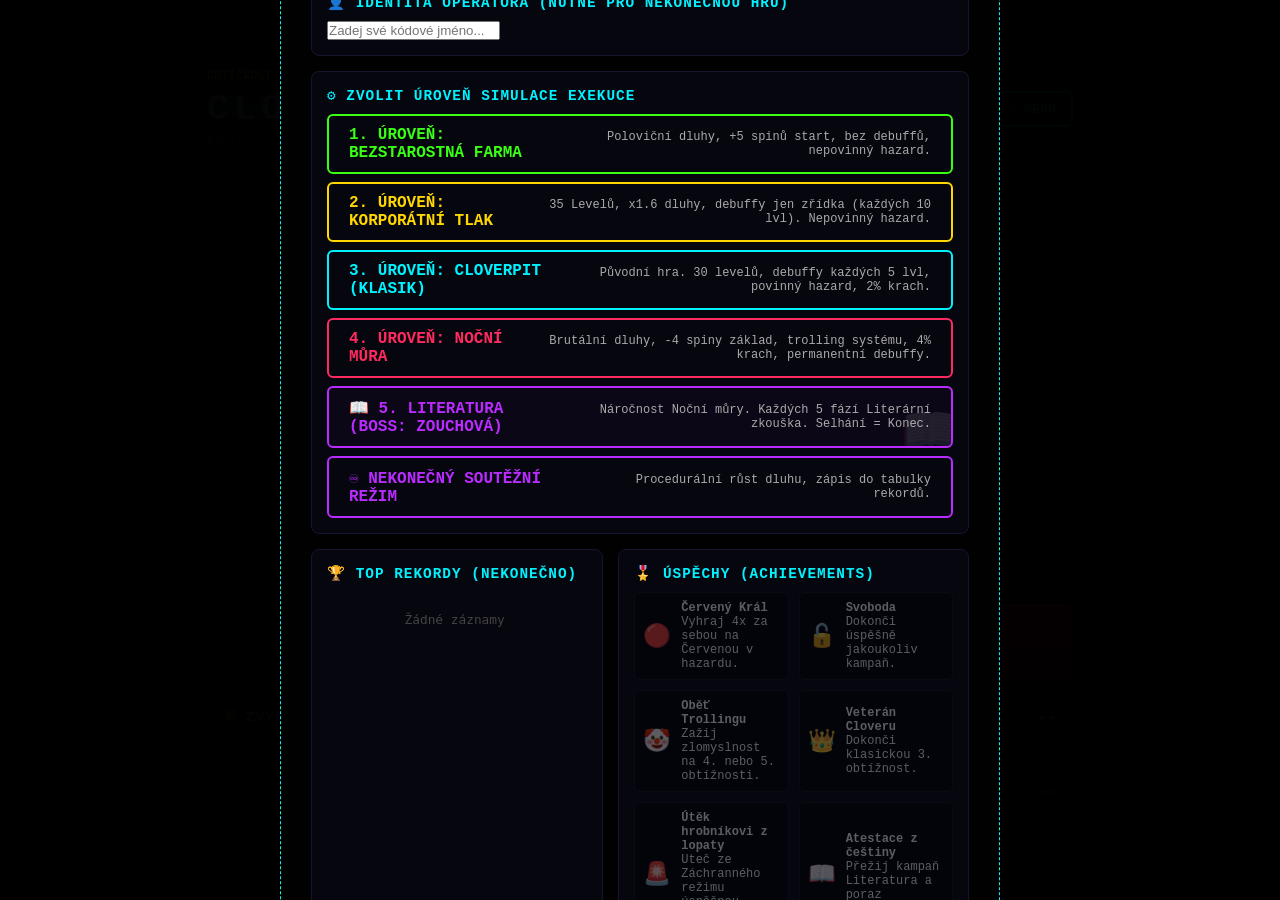
<file: index.html>
<!DOCTYPE html>
<html lang="cs">
<head>
    <meta charset="UTF-8">
    <meta name="viewport" content="width=device-width, initial-scale=1.0">
    <title>CloverPit: Ultimate Edition (Zouchová Final Stand)</title>
    <style>
        :root {
            --bg-color: #020205;
            --panel-color: #070710;
            --neon-cyan: #00f2fe;
            --neon-red: #ff2a5f;
            --neon-green: #39ff14;
            --neon-purple: #b92bff;
            --text-gold: #ffd700;
            --font-main: 'Courier New', Courier, monospace;
            
            /* Nové proměnné pro design válců */
            --reel-bg: #000;
            --reel-border: #222;
            --reel-glass: rgba(255, 255, 255, 0.03);
            --symbol-color: #fff;
        }

        * { 
            box-sizing: border-box; 
            margin: 0; 
            padding: 0; 
        }

        body { 
            background-color: var(--bg-color); 
            color: #fff; 
            font-family: var(--font-main); 
            display: flex; 
            flex-direction: column; 
            align-items: center; 
            justify-content: center; 
            min-height: 100vh; 
            padding: 15px;
            overflow-x: hidden;
            user-select: none;
            position: relative;
        }

        /* CRT skenování a glitch efekt na pozadí */
        body::before {
            content: " "; 
            display: block; 
            position: fixed; 
            top: 0; left: 0; bottom: 0; right: 0;
            background: linear-gradient(rgba(18, 16, 16, 0) 50%, rgba(0, 0, 0, 0.25) 50%), 
                        linear-gradient(90deg, rgba(255, 0, 0, 0.03), rgba(0, 255, 0, 0.01), rgba(0, 0, 255, 0.03));
            z-index: 99999; 
            background-size: 100% 4px, 6px 100%; 
            pointer-events: none;
            opacity: 0.6;
        }

        /* Třesení obrazovky */
        .shake-animation { animation: screenShake 0.4s cubic-bezier(.36,.07,.19,.97) both; }
        .shake-hard { animation: screenShakeHard 0.6s cubic-bezier(.36,.07,.19,.97) both; }

        @keyframes screenShake {
            10%, 90% { transform: translate3d(-2px, 0, 0); }
            20%, 80% { transform: translate3d(3px, -2px, 0); }
            30%, 50%, 70% { transform: translate3d(-4px, 3px, 0); }
            40%, 60% { transform: translate3d(4px, -1px, 0); }
        }
        @keyframes screenShakeHard {
            10%, 90% { transform: translate3d(-6px, -4px, 0); }
            20%, 80% { transform: translate3d(8px, 6px, 0); }
            30%, 50%, 70% { transform: translate3d(-12px, 10px, 0); }
            40%, 60% { transform: translate3d(12px, -5px, 0); }
        }

        /* Jackpot animace */
        .jackpot-anim-container {
            position: fixed; top: 50%; left: 50%; transform: translate(-50%, -50%) scale(0);
            font-size: 5rem; font-weight: 900; color: var(--text-gold);
            text-shadow: 0 0 30px var(--text-gold), 0 0 60px var(--neon-red), 0 0 100px #fff;
            pointer-events: none; z-index: 100001; text-transform: uppercase; letter-spacing: 10px;
            opacity: 0; white-space: nowrap;
        }
        .jackpot-anim-container.fire { animation: jackpotPop 1.8s cubic-bezier(0.175, 0.885, 0.32, 1.275) forwards; }

        @keyframes jackpotPop {
            0% { transform: translate(-50%, -50%) scale(0); opacity: 0; }
            15% { transform: translate(-50%, -50%) scale(1.1) rotate(-5deg); opacity: 1; filter: hue-rotate(0deg); }
            30% { transform: translate(-50%, -50%) scale(1) rotate(5deg); filter: hue-rotate(90deg); }
            60% { transform: translate(-50%, -50%) scale(1.1) rotate(-3deg); filter: hue-rotate(210deg); }
            80% { transform: translate(-50%, -50%) scale(1) rotate(0deg); opacity: 1; filter: hue-rotate(360deg); }
            100% { transform: translate(-50%, -50%) scale(2); opacity: 0; }
        }

        /* Hlavní herní kontejner */
        .game-wrapper { 
            background: var(--panel-color); padding: 25px; border-radius: 16px; 
            box-shadow: 0 30px 70px rgba(0, 0, 0, 0.95), inset 0 0 40px rgba(0, 242, 254, 0.02); 
            width: 100%; max-width: 920px; border: 2px solid #121222; position: relative; z-index: 10;
        }

        .header { display: flex; justify-content: space-between; align-items: center; margin-bottom: 15px; border-bottom: 2px dashed #15152a; padding-bottom: 12px; }
        h1 { font-size: 2.3rem; text-transform: uppercase; letter-spacing: 5px; text-shadow: 0 0 20px var(--neon-cyan); margin-top: 5px; }
        .subtitle { font-size: 0.85rem; color: #777; letter-spacing: 2px; text-transform: uppercase; margin-top: 4px; }
        
        .menu-toggle-btn {
            background: transparent; border: 2px solid var(--neon-cyan); color: var(--neon-cyan);
            padding: 8px 15px; border-radius: 6px; cursor: pointer; font-family: var(--font-main);
            font-weight: bold; transition: all 0.2s;
        }
        .menu-toggle-btn:hover { background: var(--neon-cyan); color: #000; box-shadow: 0 0 15px var(--neon-cyan); }

        .modifier-bar {
            background: #04040a; border: 1px solid #1a1a35; border-radius: 6px; padding: 10px;
            margin-bottom: 15px; text-align: center; font-size: 0.85rem; font-weight: bold;
            letter-spacing: 1px; box-shadow: inset 0 0 10px rgba(0,0,0,0.5);
        }

        /* Dashboard statistiky */
        .dashboard { display: grid; grid-template-columns: repeat(4, 1fr); gap: 10px; margin-bottom: 15px; }
        .dash-box { background: #010103; border: 1px solid #18182a; border-radius: 8px; padding: 10px 5px; text-align: center; }
        .dash-box.highlight { border-color: var(--neon-red); box-shadow: 0 0 15px rgba(255, 42, 95, 0.2); }
        .dash-label { font-size: 0.65rem; color: #666; text-transform: uppercase; margin-bottom: 4px; display: block; }
        .dash-val { font-size: 1.35rem; font-weight: bold; font-family: monospace; }
        
        .c-red { color: var(--neon-red); text-shadow: 0 0 10px var(--neon-red); }
        .c-yellow { color: var(--text-gold); text-shadow: 0 0 10px var(--text-gold); }
        .c-green { color: var(--neon-green); text-shadow: 0 0 10px var(--neon-green); }
        .c-cyan { color: var(--neon-cyan); text-shadow: 0 0 10px var(--neon-cyan); }
        .c-purple { color: var(--neon-purple); text-shadow: 0 0 10px var(--neon-purple); }

        .pay-debt-container { text-align: center; margin-bottom: 15px; }
        .pay-debt-btn {
            background: linear-gradient(180deg, #141424 0%, #080812 100%); border: 2px solid var(--text-gold);
            color: var(--text-gold); padding: 10px 35px; border-radius: 6px; cursor: pointer; font-family: var(--font-main);
            font-weight: bold; font-size: 1.05rem; letter-spacing: 2px; transition: all 0.2s;
        }
        .pay-debt-btn:hover:not(:disabled) { background: var(--text-gold); color: #000; box-shadow: 0 0 20px var(--text-gold); transform: scale(1.02); }
        .pay-debt-btn:disabled { opacity: 0.15; border-color: #333; color: #444; cursor: not-allowed; }

        /* NOVÝ DESIGN VÁLCŮ (REELS) */
        .slot-machine-viewport {
            background: linear-gradient(180deg, #0a0a15 0%, #020205 100%); 
            border: 4px solid #151525; border-radius: 16px; 
            padding: 30px 20px; margin-bottom: 15px;
            position: relative; 
            box-shadow: inset 0 0 50px #000, 0 10px 20px rgba(0,0,0,0.8);
            overflow: hidden;
        }

        /* Skleněný efekt nad válci */
        .slot-machine-viewport::before {
            content: ''; position: absolute; top: 0; left: 0; width: 100%; height: 100%;
            background: linear-gradient(180deg, 
                rgba(255,255,255,0.05) 0%, 
                rgba(255,255,255,0) 20%, 
                rgba(255,255,255,0) 80%, 
                rgba(255,255,255,0.05) 100%);
            z-index: 8; pointer-events: none;
        }

        /* Výherní čára */
        .slot-machine-viewport::after {
            content: ''; position: absolute; left: 10px; right: 10px; top: 50%; height: 2px; 
            background: rgba(255, 215, 0, 0.15); 
            box-shadow: 0 0 10px rgba(255, 215, 0, 0.3);
            z-index: 5; transform: translateY(-50%); pointer-events: none;
        }

        .reels-container { display: flex; justify-content: center; gap: 15px; position: relative; z-index: 2; }

        .reel-window {
            width: 90px; height: 120px; 
            background: var(--reel-bg); 
            border: 3px solid var(--reel-border); 
            border-radius: 10px; 
            overflow: hidden; 
            position: relative;
            box-shadow: 0 5px 15px rgba(0,0,0,0.5), inset 0 0 20px #000;
        }

        /* Světelný neonový pás kolem válce */
        .reel-window::before {
            content: ''; position: absolute; inset: -2px;
            border: 2px solid rgba(0, 242, 254, 0.1);
            border-radius: 10px; pointer-events: none; transition: border-color 0.3s;
        }
        .reel-window.active-win::before { border-color: var(--neon-cyan); box-shadow: 0 0 15px var(--neon-cyan); }

        .reel-strip {
            display: flex; flex-direction: column; align-items: center; justify-content: flex-start;
            width: 100%; height: 100%;
            position: absolute; top: 0; left: 0;
            transform: translateY(0);
        }

        .symbol {
            width: 100%; height: 120px; 
            display: flex; align-items: center; justify-content: center;
            font-size: 3.8rem; 
            color: var(--symbol-color);
            text-shadow: 0 0 15px rgba(255,255,255,0.3);
            flex-shrink: 0;
            position: relative;
        }

        /* Animace točení - plynulé rozmazání (Motion Blur) */
        .reel-strip.spinning {
            animation: reelSpinInfinite 0.12s linear infinite;
        }

        @keyframes reelSpinInfinite {
            0% { transform: translateY(0); filter: blur(0); }
            50% { transform: translateY(-60px); filter: blur(4px); } /* Rozmazání uprostřed pohybu */
            100% { transform: translateY(-120px); filter: blur(0); }
        }

        /* Ovládací prvky */
        .controls { display: flex; align-items: stretch; gap: 12px; margin-bottom: 15px; height: 75px; }
        .buy-btn {
            width: 35%; background: #030307; border: 2px solid #1a1a30; border-radius: 8px;
            color: var(--text-gold); font-family: var(--font-main); font-weight: bold; font-size: 0.9rem;
            cursor: pointer; transition: all 0.2s; display: flex; flex-direction: column; align-items: center; justify-content: center;
        }
        .buy-btn:hover:not(:disabled) { border-color: var(--text-gold); background: #0b0b14; }
        .buy-btn:disabled { opacity: 0.2; cursor: not-allowed; border-color: #222; }
        
        .spin-btn {
            flex-grow: 1; background: linear-gradient(to bottom, #ff2a5f, #aa002c); color: #fff;
            border: none; border-radius: 8px; font-size: 1.8rem; font-family: var(--font-main);
            font-weight: bold; text-transform: uppercase; letter-spacing: 3px; cursor: pointer;
            box-shadow: 0 6px 0 #550016; transition: all 0.1s;
        }
        .spin-btn:active:not(:disabled) { transform: translateY(6px); box-shadow: 0 0px 0 #550016; }
        .spin-btn:disabled { opacity: 0.25; filter: grayscale(0.8); cursor: not-allowed; transform: translateY(6px); box-shadow: none; }

        .status-bar { text-align: center; min-height: 28px; font-size: 1.1rem; font-weight: bold; margin-bottom: 12px; letter-spacing: 1px; }

        .system-terminal {
            background: #000; border: 1px solid #141425; border-radius: 6px; padding: 10px; font-size: 0.75rem;
            color: #4af626; font-family: monospace; height: 100px; overflow-y: hidden; margin-bottom: 15px;
            box-shadow: inset 0 0 10px #000;
        }
        .terminal-line { margin-bottom: 2px; white-space: nowrap; overflow: hidden; text-overflow: ellipsis; opacity: 0.8; }
        .terminal-line.alert { color: var(--neon-red); }
        .terminal-line.success { color: var(--neon-green); }

        /* Obchod s vylepšeními */
        .shop { display: grid; grid-template-columns: 1fr 1fr; gap: 10px; }
        .upgrade-btn {
            background: #020205; border: 1px solid #16162a; padding: 12px 15px; border-radius: 8px;
            text-align: left; cursor: pointer; transition: all 0.2s; color: #fff; display: flex; flex-direction: column;
        }
        .upgrade-btn:hover:not(:disabled) { border-color: var(--neon-cyan); background: #080812; }
        .upgrade-btn:disabled { opacity: 0.2; cursor: not-allowed; border-color: #151525; }
        .upg-head { display: flex; justify-content: space-between; align-items: center; margin-bottom: 4px; width: 100%; }
        .upg-name { font-weight: bold; font-size: 0.85rem; text-transform: uppercase; letter-spacing: 1px; }
        .upg-cost { color: var(--text-gold); font-family: monospace; font-size: 1rem; font-weight: bold; }
        .upg-desc { font-size: 0.7rem; color: #666; line-height: 1.3; }

        /* Překryvná okna (Overlays) */
        .overlay {
            position: fixed; top: 0; left: 0; width: 100vw; height: 100vh; background: rgba(0, 0, 0, 0.98);
            z-index: 100000; display: flex; flex-direction: column; align-items: center; justify-content: center;
            opacity: 0; pointer-events: none; transition: opacity 0.3s ease; overflow-y: auto; padding: 20px 0;
        }
        .overlay.active { opacity: 1; pointer-events: all; }
        .modal-content { text-align: center; max-width: 680px; padding: 30px; border: 1px dashed #333; background: #010102; border-radius: 12px; width: 95%; margin: auto; position: relative;}
        .modal-title { font-size: 2.8rem; text-transform: uppercase; font-weight: 900; letter-spacing: 5px; margin-bottom: 15px; }
        .modal-text { font-size: 0.95rem; color: #888; line-height: 1.6; margin-bottom: 20px; }
        
        .menu-section { background: #06060f; border: 1px solid #151530; border-radius: 8px; padding: 15px; margin-bottom: 15px; text-align: left; }
        .menu-section-title { font-size: 0.9rem; color: var(--neon-cyan); text-transform: uppercase; margin-bottom: 10px; font-weight: bold; letter-spacing: 1px;}

        .modal-btn {
            background: transparent; border: 2px solid #fff; color: #fff; padding: 10px 20px;
            font-size: 1rem; font-family: var(--font-main); text-transform: uppercase; cursor: pointer; font-weight: bold;
            margin-top: 8px; width: 100%; transition: all 0.2s; text-align: left; display: flex; justify-content: space-between; align-items: center;
            border-radius: 6px;
        }
        .modal-btn:hover { background: #fff; color: #000; box-shadow: 0 0 20px rgba(255,255,255,0.5); }
        .modal-btn.primary { border-color: var(--neon-green); color: var(--neon-green); }
        .modal-btn.primary:hover { background: var(--neon-green); color: #000; box-shadow: 0 0 20px var(--neon-green); }
        
        .modal-btn.danger { border-color: var(--neon-red); color: var(--neon-red); }
        .modal-btn.danger:hover { background: var(--neon-red); color: #fff; box-shadow: 0 0 20px var(--neon-red); }

        .modal-btn span.btn-desc { font-size: 0.75rem; font-weight: normal; color: #aaa; text-transform: none; padding-left: 15px; max-width: 70%; text-align: right;}
        .modal-btn:hover span.btn-desc { color: #333; }

        /* Speciální styl pro Zouchovou */
        .modal-btn.zouchova { 
            border-color: var(--neon-purple); 
            color: var(--neon-purple); 
            background: rgba(185, 43, 255, 0.03);
            position: relative;
            overflow: hidden;
        }
        .modal-btn.zouchova:hover { 
            background: var(--neon-purple); 
            color: #fff; 
            box-shadow: 0 0 30px var(--neon-purple); 
        }
        .modal-btn.zouchova::after {
            content: '📖'; position: absolute; right: -10px; bottom: -15px; font-size: 3rem; opacity: 0.1;
        }

        .setting-row { display: flex; justify-content: space-between; align-items: center; margin-bottom: 10px; font-size: 0.85rem; }
        .setting-row input[type="range"] { flex-grow: 1; margin-left: 20px; accent-color: var(--neon-cyan); }
        .setting-row input[type="text"] { 
            background: #000; border: 1px solid #333; color: #fff; padding: 8px; font-family: monospace; font-size: 1rem; border-radius: 4px; width: 100%; text-align: center; margin-top: 8px;
        }

        /* Hazard (Gamble) box */
        .gamble-box { display: flex; flex-direction: column; gap: 12px; margin-top: 20px; width: 100%; }
        .gamble-row { display: flex; gap: 12px; width: 100%; }
        .gamble-choice-btn { flex: 1; padding: 15px; font-size: 1.4rem; font-weight: bold; cursor: pointer; border: 3px solid #fff; border-radius: 8px; font-family: monospace; transition: transform 0.1s; }
        .gamble-choice-btn:active { transform: scale(0.97); }
        .gamble-red { background: #ff2a5f; color: #fff; border-color: #ff7f9f; box-shadow: 0 0 15px rgba(255,42,95,0.4); }
        .gamble-black { background: #111; color: #fff; border-color: #444; box-shadow: 0 0 15px rgba(0,0,0,0.8); }
        
        /* Achievementy a Leaderboard */
        .achievements-grid { display: grid; grid-template-columns: 1fr 1fr; gap: 10px; font-size: 0.75rem; }
        .ach-card { background: #020205; border: 1px solid #151525; padding: 8px; border-radius: 6px; display: flex; align-items: center; gap: 10px; opacity: 0.35; transition: opacity 0.3s; }
        .ach-card.unlocked { opacity: 1; border-color: var(--neon-green); background: rgba(57, 255, 20, 0.03); box-shadow: 0 0 10px rgba(57, 255, 20, 0.1); }
        .ach-icon { font-size: 1.4rem; }

        .leaderboard-list { font-family: monospace; font-size: 0.85rem; max-height: 140px; overflow-y: auto; padding-right: 5px; }
        .lb-entry { display: flex; justify-content: space-between; padding: 5px 0; border-bottom: 1px solid #111; }
        .lb-entry:last-child { border-bottom: none; }

        /* Speciální efekty */
        .glitch { animation: glitchAnim 0.2s infinite alternate; }
        @keyframes glitchAnim { 0% { transform: translate(1px, 1px); } 100% { transform: translate(-1px, -1px); filter: hue-rotate(10deg); } }
        .pulse { animation: pulseAnim 1s infinite alternate; }
        @keyframes pulseAnim { 0% { transform: scale(1); opacity: 1; } 100% { transform: scale(1.04); opacity: 0.8; } }

        /* Styl pro kvízové okno Zouchové */
        .quiz-options {
            display: flex; flex-direction: column; gap: 10px; width: 100%; margin-top: 20px;
        }
        .quiz-btn {
            background: #080812; border: 2px solid var(--neon-purple); color: #fff;
            padding: 15px; border-radius: 8px; cursor: pointer; text-align: left;
            font-family: var(--font-main); font-size: 0.95rem; transition: all 0.2s;
        }
        .quiz-btn:hover {
            background: var(--neon-purple); box-shadow: 0 0 20px var(--neon-purple);
        }

        /* Částicové plátno na pozadí */
        #particleCanvas {
            position: fixed; top: 0; left: 0; width: 100vw; height: 100vh; z-index: 1; pointer-events: none;
        }
    </style>
</head>
<body>

<canvas id="particleCanvas"></canvas>
<div id="jackpotAnim" class="jackpot-anim-container">JACKPOT!</div>

<div id="introScreen" class="overlay active">
    <div class="modal-content" style="border-color: var(--neon-cyan); max-width: 720px;">
        <div style="font-size: 1rem; color: var(--text-gold); letter-spacing: 4px; font-weight: bold;">VÍTEK STUDIOS PREZENTUJE</div>
        <div class="modal-title c-cyan glitch" style="font-size: 3rem; margin-bottom: 5px;">CLOVERPIT</div>
        <div class="subtitle" style="margin-bottom: 20px; color: #aaa;">Ultimate Edition (Zouchová Update)</div>
        
        <div class="menu-section">
            <div class="menu-section-title">👤 Identita operátora (Nutné pro Nekonečnou Hru)</div>
            <input type="text" id="playerNameInput" placeholder="Zadej své kódové jméno..." maxlength="12">
        </div>

        <div class="menu-section">
            <div class="menu-section-title">⚙️ Zvolit úroveň simulace exekuce</div>
            <button class="modal-btn" style="border-color: var(--neon-green); color: var(--neon-green);" onclick="Game.selectDifficulty(1)">
                <span>1. Úroveň: Bezstarostná farma</span><span class="btn-desc">Poloviční dluhy, +5 spinů start, bez debuffů, nepovinný hazard.</span>
            </button>
            <button class="modal-btn" style="border-color: var(--text-gold); color: var(--text-gold);" onclick="Game.selectDifficulty(2)">
                <span>2. Úroveň: Korporátní tlak</span><span class="btn-desc">35 Levelů, x1.6 dluhy, debuffy jen zřídka (každých 10 lvl). Nepovinný hazard.</span>
            </button>
            <button class="modal-btn" style="border-color: var(--neon-cyan); color: var(--neon-cyan);" onclick="Game.selectDifficulty(3)">
                <span>3. Úroveň: CloverPit (Klasik)</span><span class="btn-desc">Původní hra. 30 levelů, debuffy každých 5 lvl, povinný hazard, 2% krach.</span>
            </button>
            <button class="modal-btn" style="border-color: var(--neon-red); color: var(--neon-red);" onclick="Game.selectDifficulty(4)">
                <span>4. Úroveň: Noční můra</span><span class="btn-desc">Brutální dluhy, -4 spiny základ, trolling systému, 4% krach, permanentní debuffy.</span>
            </button>
            <button class="modal-btn zouchova" onclick="Game.selectDifficulty(5)">
                <span>📖 5. LITERATURA (Boss: Zouchová)</span><span class="btn-desc">Náročnost Noční můry. Každých 5 fází Literární zkouška. Selhání = Konec.</span>
            </button>
            <button class="modal-btn" style="border-color: var(--neon-purple); color: var(--neon-purple);" onclick="Game.selectDifficulty('endless')">
                <span>♾️ NEKONEČNÝ SOUTĚŽNÍ REŽIM</span><span class="btn-desc">Procedurální růst dluhu, zápis do tabulky rekordů.</span>
            </button>
        </div>

        <div style="display: grid; grid-template-columns: 1fr 1.2fr; gap: 15px;">
            <div class="menu-section">
                <div class="menu-section-title">🏆 Top Rekordy (Nekonečno)</div>
                <div class="leaderboard-list" id="leaderboardView">
                    <div style="color: #444; font-size: 0.8rem; text-align: center; padding-top: 20px;">Žádné záznamy</div>
                </div>
            </div>
            <div class="menu-section">
                <div class="menu-section-title">🎖️ Úspěchy (Achievements)</div>
                <div class="achievements-grid" id="achievementsView"></div>
            </div>
        </div>

        <div class="menu-section" style="margin-top: 5px; padding: 10px;">
            <div class="setting-row" style="margin: 0;">
                <span>Zvukové efekty:</span><input type="range" id="volumeSFX" min="0" max="100" value="50" onchange="AudioEngine.updateVolumes()">
            </div>
        </div>

        <button id="resumeGameBtn" class="modal-btn" style="display: none; text-align: center; justify-content: center; background: #111; border-color: #444;" onclick="Game.toggleMenu()">Návrat do simulace</button>
    </div>
</div>

<div id="debuffChoiceScreen" class="overlay">
    <div class="modal-content" style="border-color: var(--neon-red); max-width: 550px;">
        <div class="modal-title c-red glitch" style="font-size: 2.2rem;">VOLBA PROKLETÍ</div>
        <div class="modal-text">Dosáhl jsi stabilizačního milníku. Systém CloverPit vyžaduje oběť pro pokračování provozu. Vyber si permanentní debuff pro zbytek kampaně:</div>
        <div style="display: flex; flex-direction: column; gap: 12px;">
            <button class="modal-btn danger" onclick="Game.selectDebuff('spinCost')">❌ PROKLETÉ SPINY (Základní cena nákupu spinů se zdvojnásobí)</button>
            <button class="modal-btn danger" onclick="Game.selectDebuff('lessLuck')">❌ SMRTELNÁ SMŮLA (Permanentní postih -2 úrovně k parametru Štěstí)</button>
            <button class="modal-btn danger" onclick="Game.selectDebuff('tax')">❌ DAŇOVÝ ÚŘAD (Všechny výhry z válců kráceny o 25 %)</button>
            <button class="modal-btn danger" onclick="Game.selectDebuff('bankruptcy')">❌ HROZBA BANKROTU (+1 % šance na totální kolaps při každém spinu)</button>
        </div>
    </div>
</div>

<div id="zouchovaQuizScreen" class="overlay">
    <div class="modal-content" style="border-color: var(--neon-purple); max-width: 600px; background: #030005;">
        <div style="font-size: 1rem; color: var(--neon-purple); font-weight: bold; letter-spacing: 2px;">⚠️ KONTROLA STUDIA</div>
        <div class="modal-title c-purple glitch" style="font-size: 2.4rem; margin-bottom: 5px;">ZOUCHOVÁ</div>
        <div class="modal-text" style="color: #bbb;">Profesorka Zouchová vstupuje do sálu. Její pohled ledový. <br> "Doufám, že jsi neztrácel čas jen hazardem. Odpověz, nebo skončíš."</div>
        
        <div class="menu-section" style="border-color: #305; background: #0a0010;">
            <div id="quizQuestion" style="font-size: 1.1rem; color: #fff; font-weight: bold; line-height: 1.5; text-align: center;">Načítám otázku...</div>
        </div>

        <div class="quiz-options" id="quizOptions">
            </div>
    </div>
</div>

<div id="victoryScreen" class="overlay">
    <div class="modal-content" style="border-color: var(--neon-green);">
        <div class="modal-title c-green">SIMULACE DOKONČENA</div>
        <div class="modal-text" id="victoryText">Všechny dluhy byly anihilovány. Systém CloverPit se restartuje. Jsi volný... prozatím.</div>
        <button class="modal-btn primary" style="text-align: center; justify-content: center;" onclick="location.reload()">Hlavní menu</button>
    </div>
</div>

<div id="deathScreen" class="overlay">
    <div class="modal-content" style="border-color: var(--neon-red);">
        <div class="modal-title c-red glitch">EXEKUCE POTVRZENA</div>
        <div class="modal-text" id="deathText">Zkolaboval jsi pod tlakem dluhů. Tvůj majetek propadá systému.</div>
        <button class="modal-btn danger" style="text-align: center; justify-content: center;" onclick="location.reload()">Návrat do menu</button>
    </div>
</div>

<div id="gambleScreen" class="overlay">
    <div class="modal-content" style="border-color: var(--neon-purple); max-width: 500px;">
        <div class="modal-title c-cyan" style="font-size: 2.2rem; text-shadow: 0 0 15px var(--neon-purple);">RISK / ZISK</div>
        <div class="modal-text">Můžeš risknout celou výhru: <span id="gambleAmountText" class="c-green" style="font-weight: bold;">0 Kč</span>.<br>Uhodni barvu karty pro zdvojnásobení, nebo ztrať vše:</div>
        <div class="gamble-box">
            <div class="gamble-row">
                <button class="gamble-choice-btn gamble-red" onclick="Game.resolveGamble('red')">ČERVENÁ</button>
                <button class="gamble-choice-btn gamble-black" onclick="Game.resolveGamble('black')">ČERNÁ</button>
            </div>
            <button id="gambleSkipBtn" class="modal-btn" style="border-color: var(--text-gold); color: var(--text-gold); text-align: center; justify-content: center; display: none;" onclick="Game.resolveGamble('skip')">
                💰 PŘESKOČIT RIZIKO (Vzít čistou výhru)
            </button>
        </div>
    </div>
</div>

<div class="game-wrapper" id="gameMainWrapper">
    <div class="header">
        <div class="header-titles">
            <div style="font-size: 0.75rem; color: var(--text-gold); font-weight: bold;" id="gameBrandLabel">OBTÍŽNOST: NEZVOLENA</div>
            <h1>CloverPit</h1>
            <div class="subtitle" id="shiftDisplay">Fáze: -- / --</div>
        </div>
        <button class="menu-toggle-btn" onclick="Game.toggleMenu()">⚙️ MENU</button>
    </div>

    <div id="modBar" class="modifier-bar">Stav: <span id="modText" class="c-cyan">Čekám na spuštění protokolu...</span></div>

    <div class="dashboard">
        <div class="dash-box highlight">
            <span class="dash-label">Spiny do exekuce</span>
            <span id="debtSpinsDisplay" class="dash-val c-red pulse">0</span>
        </div>
        <div class="dash-box">
            <span class="dash-label">Cílový Dluh</span>
            <span id="debtDisplay" class="dash-val c-yellow">0 Kč</span>
        </div>
        <div class="dash-box">
            <span class="dash-label">Tvůj Zůstatek</span>
            <span id="balanceDisplay" class="dash-val c-green">0 Kč</span>
        </div>
        <div class="dash-box">
            <span class="dash-label">Spiny v záloze</span>
            <span id="spinsDisplay" class="dash-val c-cyan">0</span>
        </div>
    </div>

    <div class="pay-debt-container">
        <button id="payDebtBtn" class="pay-debt-btn" onclick="Game.payDebt()">SPLATIT DLUH</button>
    </div>

    <div class="slot-machine-viewport">
        <div id="reelsContainer" class="reels-container">
            </div>
    </div>

    <div id="statusMessage" class="status-bar c-cyan">Zvolte obtížnost v hlavním menu.</div>

    <div class="system-terminal" id="systemTerminal"></div>

    <div class="controls">
        <button id="buySpinsBtn" class="buy-btn" onclick="Game.buySpins()">
            <span>KOUPIT 6 SPINŮ</span>
            <span style="font-size: 0.75rem; margin-top: 3px; color: #888;" id="buySpinsPriceLabel">Cena: -- Kč</span>
        </button>
        <button id="spinBtn" class="spin-btn">ZATÁHNOUT</button>
    </div>

    <div class="shop">
        <button class="upgrade-btn" id="btnLuck" onclick="Game.buyUpgrade('luck')">
            <div class="upg-head"><span class="upg-name">🍀 Zvýšit Štěstí</span><span class="upg-cost" id="costLuck">--</span></div>
            <div class="upg-desc">Lepší šance na vzácné symboly.</div>
        </button>
        <button class="upgrade-btn" id="btnSlot" onclick="Game.buyUpgrade('slot')">
            <div class="upg-head"><span class="upg-name">🎰 Přidat Válec</span><span class="upg-cost" id="costSlot">--</span></div>
            <div class="upg-desc">Rozšíří hrací pole (Max 6).</div>
        </button>
        <button class="upgrade-btn" id="btnSymMult" disabled>
            <div class="upg-head"><span class="upg-name">🔺 Multiplikátor</span><span class="upg-cost">AUTOMATICKY</span></div>
            <div class="upg-desc">Základní výhry rostou s Fází.</div>
        </button>
        <button class="upgrade-btn" id="btnPatMult" onclick="Game.buyUpgrade('patMult')">
            <div class="upg-head"><span class="upg-name">💥 Kombo Výkon</span><span class="upg-cost" id="costPatMult">--</span></div>
            <div class="upg-desc">Silnější násobení shodných symbolů.</div>
        </button>
    </div>
</div>

<script>
/**
 * CLOVERPIT: ULTIMATE EDITION (ZOUCHOVÁ UPDATE)
 * Kompletní zdrojový kód.
 */

// --- MANAGEMENT ACHIEVEMENTŮ A REKORDŮ ---
const AchievementSystem = {
    DEFINITIONS: {
        gamba_master: { name: "Červený Král", desc: "Vyhraj 4x za sebou na Červenou v hazardu.", icon: "🔴" },
        debt_free: { name: "Svoboda", desc: "Dokonči úspěšně jakoukoliv kampaň.", icon: "🔓" },
        troll_victim: { name: "Oběť Trollingu", desc: "Zažij zlomyslnost na 4. nebo 5. obtížnosti.", icon: "🤡" },
        clover_pit_master: { name: "Veterán Cloveru", desc: "Dokonči klasickou 3. obtížnost.", icon: "👑" },
        rescue_survivor: { name: "Útěk hrobníkovi z lopaty", desc: "Uteč ze Záchranného režimu úspěšnou splátkou dluhu.", icon: "🚨" },
        zouchova_slayer: { name: "Atestace z češtiny", desc: "Přežij kampaň Literatura a poraz Zouchovou.", icon: "📖" }
    },
    unlock: function(id) {
        let unlocked = JSON.parse(localStorage.getItem('cp_achieved') || "{}");
        if (!unlocked[id]) {
            unlocked[id] = true;
            localStorage.setItem('cp_achieved', JSON.stringify(unlocked));
            this.render();
            Game.logTerminal(`🏆 DOSAŽEN ÚSPĚCH: ${this.DEFINITIONS[id].name}`, "success");
        }
    },
    render: function() {
        const container = document.getElementById('achievementsView'); if (!container) return;
        container.innerHTML = '';
        let unlocked = JSON.parse(localStorage.getItem('cp_achieved') || "{}");
        for (let key in this.DEFINITIONS) {
            let def = this.DEFINITIONS[key];
            let isUn = unlocked[key];
            let card = document.createElement('div');
            card.className = `ach-card ${isUn ? 'unlocked' : ''}`;
            card.innerHTML = `<span class="ach-icon">${def.icon}</span><div><strong>${def.name}</strong><br>${def.desc}</div>`;
            container.appendChild(card);
        }
    }
};

const LeaderboardSystem = {
    save: function(name, level) {
        if (!name || name.trim() === "") name = "Anonymní Operátor";
        let list = JSON.parse(localStorage.getItem('cp_leaderboard') || "[]");
        list.push({ name: name, level: level, date: new Date().toLocaleDateString() });
        list.sort((a, b) => b.level - a.level);
        list = list.slice(0, 8); // Top 8
        localStorage.setItem('cp_leaderboard', JSON.stringify(list));
        this.render();
    },
    render: function() {
        const container = document.getElementById('leaderboardView'); if (!container) return;
        let list = JSON.parse(localStorage.getItem('cp_leaderboard') || "[]");
        if (list.length === 0) {
            container.innerHTML = '<div style="color: #444; font-size: 0.8rem; text-align: center; padding-top: 20px;">Žádné záznamy</div>';
            return;
        }
        container.innerHTML = '';
        list.forEach((entry, i) => {
            let div = document.createElement('div'); div.className = 'lb-entry';
            div.innerHTML = `<span>${i+1}. ${entry.name}</span><span class="c-yellow">Fáze ${entry.level}</span>`;
            container.appendChild(div);
        });
    }
};

// --- AUDIO ENGINE (Procedurální syntéza bez MP3 souborů) ---
const AudioEngine = (function() {
    let ctx = null;

    function init() { if (!ctx) ctx = new (window.AudioContext || window.webkitAudioContext)(); }

    function getVol() { return parseInt(document.getElementById('volumeSFX').value) / 100; }

    function playTone(freq, type, duration, vol, slideTo = 0) {
        init();
        if (getVol() <= 0) return;
        try {
            const osc = ctx.createOscillator(); const gain = ctx.createGain();
            osc.type = type; osc.frequency.setValueAtTime(freq, ctx.currentTime);
            if (slideTo > 0) osc.frequency.exponentialRampToValueAtTime(slideTo, ctx.currentTime + duration);
            gain.gain.setValueAtTime(vol * getVol(), ctx.currentTime);
            gain.gain.exponentialRampToValueAtTime(0.001, ctx.currentTime + duration);
            osc.connect(gain); gain.connect(ctx.destination);
            osc.start(); osc.stop(ctx.currentTime + duration);
        } catch(e) {}
    }

    return {
        updateVolumes: function() {}, // Není potřeba u procedurálního zvuku
        playSpinTick: function() { playTone(800, 'square', 0.03, 0.01, 400); },
        playStopTick: function(idx) { playTone(400 - (idx*20), 'sine', 0.08, 0.06); },
        playUpgrade: function() { playTone(1200, 'sine', 0.25, 0.05, 1600); },
        playClick: function() { playTone(600, 'sine', 0.05, 0.02); },
        playWin: function() {
            let now = ctx ? ctx.currentTime : 0;
            [440, 554, 659, 880].forEach((f, i) => {
                setTimeout(() => playTone(f, 'sine', 0.15, 0.05), i * 60);
            });
        },
        playJackpot: function() {
            for(let i=0; i<10; i++) {
                setTimeout(() => playTone(800 + (i*100), 'sawtooth', 0.1, 0.04), i * 50);
                setTimeout(() => playTone(1600 - (i*100), 'sawtooth', 0.1, 0.02), i * 50);
            }
        },
        playLoss: function() { playTone(110, 'sawtooth', 0.4, 0.08, 60); },
        playGambleWin: function() { playTone(1400, 'sine', 0.15, 0.06, 1800); },
        playGambleLoss: function() { playTone(90, 'square', 0.3, 0.1, 40); },
        playZouchovaIntro: function() {
            playTone(60, 'square', 1.0, 0.15); playTone(62, 'square', 1.0, 0.1);
        },
        playQuizCorrect: function() {
            [1000, 1300, 1600].forEach((f,i) => setTimeout(() => playTone(f, 'sine', 0.1, 0.05), i*50));
        },
        playQuizWrong: function() { playTone(80, 'sawtooth', 0.6, 0.15, 40); }
    };
})();

// --- PARTICLE ENGINE (HTML5 Canvas) ---
const ParticleEngine = (function() {
    let canvas, ctx, particles = [];
    let isActive = false;

    function init() {
        canvas = document.getElementById('particleCanvas'); ctx = canvas.getContext('2d');
        resize(); window.addEventListener('resize', resize);
        if(!isActive) { isActive = true; requestAnimationFrame(update); }
    }

    function resize() { if (canvas) { canvas.width = window.innerWidth; canvas.height = window.innerHeight; } }

    function spawn(x, y, count, type) {
        if(!ctx) return;
        for (let i = 0; i < count; i++) {
            let color = '#fff';
            if(type === 'gold') color = '#ffd700';
            else if(type === 'cyan') color = '#00f2fe';
            else if(type === 'purple') color = '#b92bff';
            else if(type === 'literatura') color = '#ff0033';

            particles.push({
                x: x, y: y,
                vx: (Math.random() - 0.5) * 16, vy: (Math.random() - 0.7) * 20 - 4,
                gravity: 0.6, radius: Math.random() * 4 + 2,
                color: color, alpha: 1, decay: Math.random() * 0.02 + 0.015,
                isCoin: (type === 'gold'), char: (type === 'literatura' ? '📖' : null)
            });
        }
    }

    function update() {
        if (!ctx) return;
        ctx.clearRect(0, 0, canvas.width, canvas.height);
        for (let i = particles.length - 1; i >= 0; i--) {
            let p = particles[i]; p.x += p.vx; p.y += p.vy; p.vy += p.gravity; p.alpha -= p.decay;
            if (p.alpha <= 0) { particles.splice(i, 1); continue; }
            ctx.save(); ctx.globalAlpha = p.alpha; ctx.fillStyle = p.color;
            if(p.char) {
                ctx.font = `${p.radius * 4}px serif`; ctx.fillText(p.char, p.x, p.y);
            } else {
                ctx.beginPath();
                if (p.isCoin) ctx.arc(p.x, p.y, p.radius, 0, Math.PI * 2);
                else ctx.rect(p.x - p.radius, p.y - p.radius, p.radius * 2, p.radius * 2);
                ctx.fill();
            }
            ctx.restore();
        }
        requestAnimationFrame(update);
    }

    return { init, spawn };
})();

// --- DATABÁZE ÚROVNÍ A KAMPANÍ ---
const ShiftGenerator = {
    // Definice symbolů
    SYMBOLS: [
        { char: '🍋', base: 10, weight: 250 }, { char: '🍒', base: 20, weight: 190 }, { char: '🍀', base: 35, weight: 120 },
        { char: '💰', base: 70, weight: 75 }, { char: '⭐', base: 150, weight: 38 }, { char: '🔔', base: 300, weight: 19 }, 
        { char: '💎', base: 700, weight: 7 }, { char: '🔥', base: 1500, weight: 1.8 }, { char: '📖', base: 2500, weight: 1.0 }    
    ],

    // Původní receptury obtížnosti 3 (Klasik)
    getOriginalShift: function(idx) {
        const s = [
            { lvl: 1,  debt: 2000,       spins: 25, mult: 1,      mod: 'none',             desc: 'Základní trénink. Normální provoz.' },
            { lvl: 2,  debt: 7000,       spins: 25, mult: 1.5,    mod: 'none',             desc: 'Mírný nárůst tlaku.' },
            { lvl: 3,  debt: 16000,      spins: 20, mult: 2.2,    mod: 'none',             desc: 'Spiny ubývají.' },
            { lvl: 4,  debt: 38000,      spins: 20, mult: 3.5,    mod: 'none',             desc: 'Příprava na první milník.' },
            { lvl: 5,  debt: 300000,     spins: 50, mult: 10,     mod: 'power_gold',       desc: '💎 BOSS MILNÍK: Velký dluh. POWER-UP: Zlaté symboly x2.2!' },
            { lvl: 6,  debt: 80000,      spins: 20, mult: 5,      mod: 'none',             desc: 'Návrat do reality.' },
            { lvl: 7,  debt: 140000,     spins: 18, mult: 7,      mod: 'debuff_luck',      desc: '⚠️ DEBUFF: Prokleté válce! Štěstí ignorováno.' },
            { lvl: 8,  debt: 210000,     spins: 20, mult: 10,     mod: 'none',             desc: 'Standardní provoz.' },
            { lvl: 9,  debt: 320000,     spins: 18, mult: 15,     mod: 'none',             desc: 'Čas se krátí.' },
            { lvl: 10, debt: 4500000,    spins: 60, mult: 55,     mod: 'power_overdrive',  desc: '💎 BOSS MILNÍK: AUTOMATICKY max 6 válců. Výhry posíleny.' },
            { lvl: 11, debt: 700000,     spins: 20, mult: 25,     mod: 'none',             desc: 'Částky začínají bolet.' },
            { lvl: 12, debt: 1200000,    spins: 22, mult: 35,     mod: 'debuff_inflation', desc: '⚠️ DEBUFF: Hyperinflace! Obchod je 2x dražší.' },
            { lvl: 13, debt: 1800000,    spins: 20, mult: 50,     mod: 'none',             desc: 'Udržuj tempo.' },
            { lvl: 14, debt: 2500000,    spins: 18, mult: 70,     mod: 'none',             desc: 'Tuhý režim.' },
            { lvl: 15, debt: 8000000,    spins: 45, mult: 100,    mod: 'power_clover',     desc: '✨ POWER-UP: Šance na čtyřlístky masivně zvýšena.' },
            { lvl: 16, debt: 4000000,    spins: 18, mult: 90,     mod: 'debuff_tax',       desc: '⚠️ DEBUFF: Zdanění! Kombo výkon snížen o 30%.' },
            { lvl: 17, debt: 6000000,    spins: 20, mult: 130,    mod: 'none',             desc: 'Peníze protékají systémem.' },
            { lvl: 18, debt: 9000000,    spins: 18, mult: 200,    mod: 'none',             desc: 'Agresivní progrese.' },
            { lvl: 19, debt: 15000000,   spins: 16, mult: 300,    mod: 'none',             desc: 'Tlak kulminuje.' },
            { lvl: 20, debt: 150000000,  spins: 75, mult: 1200,   mod: 'none',             desc: '💎 MEGA MILNÍK: 150 milionů dluh. Bez výhod.' },
            { lvl: 21, debt: 30000000,   spins: 20, mult: 500,    mod: 'debuff_crash',     desc: '⚠️ DEBUFF: Kolaps SW! Válce uzamčeny na max 4.' },
            { lvl: 22, debt: 45000000,   spins: 20, mult: 700,    mod: 'none',             desc: 'Zotavování z kolapsu.' },
            { lvl: 23, debt: 70000000,   spins: 18, mult: 1000,   mod: 'none',             desc: 'Hranice možností.' },
            { lvl: 24, debt: 110000000,  spins: 30, mult: 1800,   mod: 'power_diamond',    desc: '✨ POWER-UP: Diamantový déšť aktivován. Drahokamy x3!' },
            { lvl: 25, debt: 90000000,   spins: 15, mult: 1300,   mod: 'debuff_austerity', desc: '⚠️ DEBUFF: Krize! Nákup spinů stojí fixně 500 Kč.' },
            { lvl: 26, debt: 150000000,  spins: 18, mult: 2000,   mod: 'none',             desc: 'Finálový sprint započal.' },
            { lvl: 27, debt: 220000000,  spins: 15, mult: 3000,   mod: 'none',             desc: 'Chyba znamená konec.' },
            { lvl: 28, debt: 350000000,  spins: 20, mult: 4500,   mod: 'debuff_void',      desc: '⚠️ DEBUFF: Prázdnota! Kombo výkon vypnut.' },
            { lvl: 29, debt: 500000000,  spins: 15, mult: 6000,   mod: 'none',             desc: 'Před branami pekla.' },
            { lvl: 30, debt: 3000000000, spins: 100,mult: 30000,  mod: 'none',             desc: '👑 FINÁLNÍ ŽIVOTNÍ DLUH: 3 Miliardy Kč.' }
        ];
        return s[idx];
    },

    generate: function(diff, idx) {
        let s = this.getOriginalShift(idx);
        if (!s && diff !== 'endless') return null;

        if (diff === 1) { // Farma
            if (idx >= 20) return null;
            return {
                lvl: idx+1, debt: Math.floor(s.debt * 0.4), spins: s.spins + 5, mult: s.mult,
                mod: s.mod.startsWith('power') ? s.mod : 'none', desc: `🌾 Bezstarostný režim. ${s.desc}`
            };
        }
        if (diff === 2) { // Korporát
            if (idx >= 35) return null;
            let s2 = this.getOriginalShift(idx % 30);
            let loop = Math.floor(idx / 30);
            let isMod = ((idx+1) % 10 === 0);
            return {
                lvl: idx+1, debt: Math.floor(s2.debt * 1.6 * (loop+1)), spins: Math.max(12, s2.spins - 2), mult: s2.mult * 1.3,
                mod: isMod ? 'debuff_inflation' : 'none', desc: isMod ? '⚠️ Korporátní audit (Zdražení obchodu)' : `🏢 Tlak roste. ${s2.desc}`
            };
        }
        if (diff === 3) { // Klasik
            if (idx >= 30) return null;
            // Zdvojení dluhu pro milníky
            let sCopy = {...s};
            if (sCopy.lvl >= 10 && sCopy.lvl % 5 === 0) sCopy.debt *= 2;
            return sCopy;
        }
        if (diff === 4) { // Noční můra
            if (idx >= 30) return null;
            return {
                lvl: s.lvl, debt: Math.floor(s.debt * 2.8), spins: Math.max(10, s.spins - 4), mult: s.mult * 2.0,
                mod: s.mod === 'none' ? 'debuff_luck' : s.mod, desc: `🚨 NOČNÍ MŮRA. ${s.desc}`
            };
        }
        if (diff === 5) { // LITERATURA (Zouchová) - Náročnost Nightmare
            if (idx >= 31) return null; // 30 levelů + Boss
            if (idx === 30) {
                return { lvl: 31, debt: 10000000000, spins: 50, mult: 100000, mod: 'boss_zouchova', desc: '👑 KONEČNÁ STRANA: ZOUCHOVÁ.' };
            }
            let isQuizLvl = ((idx+1) % 5 === 0);
            return {
                lvl: idx+1, debt: Math.floor(s.debt * 2.8), spins: Math.max(10, s.spins - 4), mult: s.mult * 2.0,
                mod: isQuizLvl ? 'literatura_test' : (s.mod === 'none' ? 'debuff_luck' : s.mod), 
                desc: isQuizLvl ? `📖 KONTROLA STUDIA PŘED NÁMI. ${s.desc}` : `🚨 LITERÁRNÍ PEKLO. ${s.desc}`
            };
        }
        if (diff === 'endless') {
            let lvl = idx + 1;
            let baseS = this.getOriginalShift(idx % 30);
            let loop = Math.floor(idx / 30);
            let scale = Math.pow(1.8, loop);
            let dMult = Math.pow(1.5, loop);
            return {
                lvl: lvl, debt: Math.floor(baseS.debt * scale * 2.0), spins: Math.max(10, baseS.spins - Math.floor(lvl/5)),
                mult: baseS.mult * dMult * 1.5, mod: baseS.mod, desc: `♾️ Nekonečná hloubka. ${baseS.desc}`
            };
        }
        return null;
    },

    getZouchovaQuestion: function(idx) {
        const q = [
            { q: "Kdo napsal sbírku balad Kytice?", a: ["K. H. Mácha", "K. J. Erben", "Jan Neruda", "J. K. Tyl"], c: 1 },
            { q: "Které dílo nepatří Karlu Čapkovi?", a: ["R.U.R.", "Válka s Mloky", "Bílá nemoc", "Osudy dobrého vojáka Švejka"], c: 3 },
            { q: "Jaký je rým v ukázce: 'U lavice dítě stálo, / na jelena nutilo'?", a: ["Střídavý", "Sdružený", "Obkročmý", "Přerývaný"], c: 3 },
            { q: "Do jakého uměleckého směru řadíme Máchův Máj?", a: ["Realismus", "Baroko", "Romantismus", "Klasicismus"], c: 2 },
            { q: "Kdo je autorem románu Babička?", a: ["B. Němcová", "K. Světlá", "E. Krásnohorská", "M. Pujmanová"], c: 0 },
            { q: "Která z postav nepatří do Maryši?", a: ["Vávra", "Francek", "Lízal", "Švanda"], c: 3 },
            { q: "Kdo napsal divadelní hru Naši furianti?", a: ["L. Stroupežnický", "A. Jirásek", "J. Vrchlický", "V. K. Klicpera"], c: 0 },
            { q: "FINÁLNÍ OTÁZKA: Jak se jmenuje teoretický otec českého hrdinského eposu a autor děl jako 'Slovanstvo ve svých zpěvech'?", a: ["Ján Kollár", "P. J. Šafařík", "František Palacký", "Josef Dobrovský"], c: 0 }
        ];
        if (idx === 'boss') return q[q.length - 1];
        return q[Math.floor(Math.random() * (q.length - 1))];
    }
};

// --- HLAVNÍ LOGICKÝ MODUL HRY (GAME ENGINE) ---
const Game = (function() {
    // Herní stav
    let state = {
        difficulty: 3, playerName: '', shiftIdx: 0, balance: 800, spins: 0, debtSpinsRemaining: 25,
        slotsCount: 3, luckLv: 0, symMult: 1.0, patMult: 1.0, isSpinning: false,
        prices: { luck: 150, slot: 450, patMult: 300 }, pendingWinAmount: 0, gameStarted: false,
        pendingShiftIdx: null,
        debuffStacks: { spinCost: 0, lessLuck: 0, tax: 0, bankruptcy: 0 },
        extraSpinsBoughtCount: 0, rescueModeActive: false, rescueTimeRemaining: 30, rescueIntervalTimer: null,
        consecutiveRedWins: 0, inQuiz: false
    };

    // UI reference
    let UI = {};

    function initDOM() {
        const ids = ['debtSpinsDisplay', 'debtDisplay', 'balanceDisplay', 'spinsDisplay', 'shiftDisplay', 'statusMessage',
                     'reelsContainer', 'buySpinsBtn', 'spinBtn', 'payDebtBtn', 'systemTerminal', 'gameMainWrapper',
                     'jackpotAnim', 'modBar', 'modText', 'buySpinsPriceLabel', 'gambleSkipBtn', 'gameBrandLabel',
                     'costLuck', 'costSlot', 'costPatMult', 'btnLuck', 'btnSlot', 'btnPatMult', 'zouchovaQuizScreen',
                     'quizQuestion', 'quizOptions'];
        ids.forEach(id => UI[id] = document.getElementById(id));
        
        UI.spinBtn.addEventListener('click', runSpin);
        ParticleEngine.init();
    }

    function selectDifficulty(diff) {
        AudioEngine.playClick();
        let nameField = document.getElementById('playerNameInput').value.trim();
        if (diff === 'endless' && !nameField) {
            alert("Pro Nekonečný režim (soutěžní) musíš zadat své jméno operátora do pole výše!");
            return;
        }
        state.playerName = nameField || "Anonym";
        state.difficulty = diff;
        
        if (!state.gameStarted) { initDOM(); state.gameStarted = true; }
        
        // Reset stavu pro novou hru
        state.balance = (diff === 1) ? 1500 : (diff >= 4 ? 600 : 800);
        state.spins = (diff === 1) ? 5 : 0; 
        state.shiftIdx = 0; state.slotsCount = 3; state.luckLv = 0; state.patMult = 1.0;
        state.extraSpinsBoughtCount = 0; state.consecutiveRedWins = 0;
        state.debuffStacks = { spinCost: 0, lessLuck: 0, tax: 0, bankruptcy: 0 };
        state.prices = { luck: 150, slot: 450, patMult: 300 };
        state.inQuiz = false;
        
        document.getElementById('resumeGameBtn').style.display = 'block';
        toggleMenu(); clearRescueMode();
        
        let label = "OBTÍŽNOST: ";
        if(diff === 1) label += "FARMA";
        else if(diff === 2) label += "KORPORÁT";
        else if(diff === 3) label += "KLASIK";
        else if(diff === 4) label += "NOČNÍ MŮRA";
        else if(diff === 5) label += "LITERATURA";
        else if(diff === 'endless') label += `NEKONEČNO (${state.playerName})`;
        UI.gameBrandLabel.textContent = label;
        
        clearTerminal();
        logTerminal(`Inicializace protokolu exekuce [Třída ${diff}]. Čekejte...`, "alert");
        
        loadShift(0);
    }

    function toggleMenu() { AudioEngine.playClick(); document.getElementById('introScreen').classList.toggle('active'); }

    function logTerminal(msg, type="") {
        if(!UI.systemTerminal) return;
        const line = document.createElement('div'); line.className = `terminal-line ${type}`;
        line.textContent = `[${new Date().toLocaleTimeString()}] ${msg}`;
        UI.systemTerminal.appendChild(line); UI.systemTerminal.scrollTop = UI.systemTerminal.scrollHeight;
        if(UI.systemTerminal.childNodes.length > 25) UI.systemTerminal.removeChild(UI.systemTerminal.firstChild);
    }
    function clearTerminal() { if(UI.systemTerminal) UI.systemTerminal.innerHTML = ''; }

    function loadShift(idx) {
        const cur = ShiftGenerator.generate(state.difficulty, idx);
        
        if (!cur) {
            triggerVictory();
            return;
        }

        state.shiftIdx = idx;
        state.symMult = cur.mult;
        state.debtSpinsRemaining = cur.spins;

        // Bonus spiny pro milníky
        if (cur.lvl % 5 === 0 && state.difficulty >= 2) {
            state.spins += 5; logTerminal(`🎁 BONUS FÁZE: +5 rezervních spinů zdarma.`, "success");
            ParticleEngine.spawn(window.innerWidth/2, window.innerHeight/2, 15, 'cyan');
        }

        // Zouchová Boss log
        if (cur.mod === 'boss_zouchova') {
            logTerminal("🚨 DETEKČNÍ SYSTÉM INDIKUJE PŘÍTOMNOST PROFESORKY ZOUCHOVÉ. TOTÁLNÍ FINANČNÍ KOLAPS HROZÍ.", "alert");
        }

        UI.modText.textContent = cur.desc;
        UI.modText.className = cur.mod.startsWith('power') ? 'c-green pulse' : (cur.mod.startsWith('debuff') || cur.mod.startsWith('boss') ? 'c-red glitch' : 'c-cyan');

        logTerminal(`Zahájena Fáze ${cur.lvl}. Cílový Dluh: ${cur.debt.toLocaleString()} Kč. Spiny exekuce: ${cur.spins}.`, "alert");
        buildReels(); updateUI();
    }

    function buildReels() {
        if(!UI.reelsContainer) return; UI.reelsContainer.innerHTML = '';
        const curShift = ShiftGenerator.generate(state.difficulty, state.shiftIdx);
        let effSlots = state.slotsCount;
        
        // Modifikátory počtu válců
        if(curShift && curShift.mod === 'power_overdrive') effSlots = 6;
        if(curShift && curShift.mod === 'debuff_crash' && effSlots > 4) effSlots = 4;

        for (let i = 0; i < effSlots; i++) {
            // Vytvoření "okna" válce (maska)
            const window = document.createElement('div'); window.className = 'reel-window'; window.id = `reel_win_${i}`;
            // Vytvoření pásu symbolů uvnitř
            const strip = document.createElement('div'); strip.className = 'reel-strip'; strip.id = `reel_strip_${i}`;
            
            // Základní symbol
            const sym = document.createElement('div'); sym.className = 'symbol'; sym.textContent = '🍀'; sym.id = `reel_sym_${i}`;
            strip.appendChild(sym);
            window.appendChild(strip);
            UI.reelsContainer.appendChild(window);
        }
    }

    function updateUI() {
        if(!UI.balanceDisplay) return;
        const cur = ShiftGenerator.generate(state.difficulty, state.shiftIdx);
        if (!cur) return;
        
        UI.balanceDisplay.textContent = `${Math.floor(state.balance).toLocaleString()} Kč`;
        UI.debtDisplay.textContent = `${cur.debt.toLocaleString()} Kč`;
        UI.spinsDisplay.textContent = state.spins;
        UI.shiftDisplay.textContent = `FÁZE: ${cur.lvl} ` + (state.difficulty === 'endless' ? "(Nekonečno)" : "");
        UI.debtSpinsDisplay.textContent = state.debtSpinsRemaining;
        
        // Výpočet cen v obchodě (vliv inflace)
        const inflation = (cur && cur.mod === 'debuff_inflation') ? 2.0 : 1.0;
        
        UI.costLuck.textContent = state.luckLv >= 6 ? "MAX" : `${Math.floor(state.prices.luck * inflation).toLocaleString()} Kč`;
        UI.costSlot.textContent = state.slotsCount >= 6 ? "MAX" : `${Math.floor(state.prices.slot * inflation).toLocaleString()} Kč`;
        UI.costPatMult.textContent = `${Math.floor(state.prices.patMult * inflation).toLocaleString()} Kč`;
        
        UI.buySpinsPriceLabel.textContent = `Cena: ${getSpinCost().toLocaleString()} Kč`;

        // Stav tlačítek
        UI.btnLuck.disabled = (state.balance < state.prices.luck * inflation || state.luckLv >= 6 || state.isSpinning || cur.mod === 'debuff_luck' || state.inQuiz);
        UI.btnSlot.disabled = (state.balance < state.prices.slot * inflation || state.slotsCount >= 6 || state.isSpinning || cur.mod === 'debuff_crash' || cur.mod === 'power_overdrive' || state.inQuiz);
        UI.btnPatMult.disabled = (state.balance < state.prices.patMult * inflation || state.isSpinning || cur.mod === 'debuff_void' || state.inQuiz);

        UI.payDebtBtn.disabled = (state.balance < cur.debt || state.isSpinning || state.inQuiz);
        UI.buySpinsBtn.disabled = (state.balance < getSpinCost() || state.isSpinning || state.inQuiz);
        
        // Zatahovací páka
        let cannotSpin = (state.spins <= 0 || state.isSpinning || state.debtSpinsRemaining <= 0 || state.inQuiz);
        UI.spinBtn.disabled = cannotSpin;
    }

    function getSpinCost() {
        let cost = 100 * Math.pow(1.1, state.shiftIdx); // Mírný růst s levelem
        if (state.debuffStacks.spinCost > 0) cost *= 2.0; // Debuff zdvojnásobí základ
        cost *= Math.pow(1.5, state.extraSpinsBoughtCount); // Exponenciální růst nákupů v jedné fázi
        return Math.floor(cost);
    }

    function buySpins() {
        if (state.inQuiz) return;
        const cost = getSpinCost();
        if (state.balance >= cost && !state.isSpinning) {
            state.balance -= cost; state.spins += 6; state.extraSpinsBoughtCount++; AudioEngine.playClick();
            logTerminal(`Zakoupen balíček 6 rezervních spinů za ${cost.toLocaleString()} Kč.`, ""); 
            updateUI();
        }
    }

    function buyUpgrade(type) {
        if (state.inQuiz) return;
        const cur = ShiftGenerator.generate(state.difficulty, state.shiftIdx);
        const inflation = (cur && cur.mod === 'debuff_inflation') ? 2.0 : 1.0;
        const cost = Math.floor(state.prices[type] * inflation);

        if (state.balance >= cost && !state.isSpinning) {
            state.balance -= cost; AudioEngine.playUpgrade();
            ParticleEngine.spawn(window.innerWidth/2, window.innerHeight/2, 20, 'purple');
            
            if (type === 'luck') { state.luckLv++; state.prices.luck = Math.floor(state.prices.luck * 2.5); }
            if (type === 'slot') { state.slotsCount++; state.prices.slot = Math.floor(state.prices.slot * 3.5); buildReels(); }
            if (type === 'patMult') { state.patMult *= 1.4; state.prices.patMult = Math.floor(state.prices.patMult * 2.8); }
            logTerminal(`Zakoupen upgrade: ${type.toUpperCase()}. Cesta exekuce bude snazší... snad.`, "success"); updateUI();
        }
    }

    // --- LOGIKA VÁLCŮ (REELS) A SPINU ---

    function pullSymbol() {
        const cur = ShiftGenerator.generate(state.difficulty, state.shiftIdx);
        let effLuck = (cur && cur.mod === 'debuff_luck') ? 0 : state.luckLv;
        effLuck = Math.max(0, effLuck - (state.debuffStacks.lessLuck * 2)); // Debuff snižuje štěstí

        let totalWeight = 0;
        let db = ShiftGenerator.SYMBOLS.map(s => {
            let w = s.weight;
            // Váha vzácných symbolů roste se štěstím
            if (s.weight < 100) w += (effLuck * 15);
            
            // Modifikátory power-upů
            if (cur && cur.mod === 'power_clover' && s.char === '🍀') w += 300;
            if (cur && cur.mod === 'power_diamond' && (s.char === '💎' || s.char === '🔥')) w += 80;
            if (state.difficulty === 5 && s.char === '📖') w += 10; // Zvýšená šance na knihy u Zouchové
            
            totalWeight += w; return { ...s, w };
        });

        let rnd = Math.random() * totalWeight;
        for (let s of db) { if (rnd < s.w) return s; rnd -= s.w; }
        return db[0]; // Fallback
    }

    function runSpin() {
        if (state.inQuiz || state.spins <= 0 || state.isSpinning || state.debtSpinsRemaining <= 0) return;
        state.spins--; state.debtSpinsRemaining--; state.isSpinning = true;
        
        UI.modBar.classList.add('glitch'); // Vizuální glitch při spinu
        
        updateUI(); AudioEngine.playSpinTick();
        UI.statusMessage.textContent = "Generuji kombinace osudu...";

        // TROLL MECHANIKA (Nightmare a Zouchová)
        if (state.difficulty >= 4 && Math.random() < 0.15) {
            AchievementSystem.unlock('troll_victim');
            let fee = Math.floor(50 * Math.pow(1.2, state.shiftIdx));
            state.balance = Math.max(0, state.balance - fee);
            logTerminal(`🤡 TROLL: Systém strhl náhodný poplatek za údržbu exekuční páčky -${fee.toLocaleString()} Kč!`, "alert");
            UI.wrapper.classList.add('shake-animation'); setTimeout(() => UI.wrapper.classList.remove('shake-animation'), 200);
            updateUI();
        }

        // Spuštění animace válců
        const reelsDOM = UI.reelsContainer.querySelectorAll('.reel-strip');
        reelsDOM.forEach(el => {
            el.classList.add('spinning'); 
            // Odstranění předchozích výherních tříd
            el.closest('.reel-window').classList.remove('active-win');
        });

        // Procedurální zastavování válců (kaskáda)
        let results = [];
        let stopPromises = [];

        reelsDOM.forEach((el, idx) => {
            stopPromises.push(new Promise(resolve => {
                let stopDelay = 800 + (idx * 400); // Každý další válec se zastaví později
                setTimeout(() => {
                    el.classList.remove('spinning');
                    const sym = pullSymbol();
                    // Nastavení finálního symbolu na viditelnou pozici
                    const symDOM = el.querySelector('.symbol');
                    symDOM.textContent = sym.char;
                    
                    AudioEngine.playStopTick(idx);
                    resolve(sym);
                }, stopDelay);
            }));
        });

        Promise.all(stopPromises).then(res => evaluateSpin(res));
    }

    function evaluateSpin(results) {
        state.isSpinning = false;
        UI.modBar.classList.remove('glitch');
        const cur = ShiftGenerator.generate(state.difficulty, state.shiftIdx);
        
        // Výpočet shod a výhry
        let counts = {}; let totalBase = 0;
        results.forEach(s => { 
            counts[s.char] = (counts[s.char] || 0) + 1; 
            // Základní hodnota roste s multiplikátorem fáze
            totalBase += (s.base * state.symMult); 
        });

        let maxMatch = 0;
        let winChar = '';
        for (let key in counts) {
            if (counts[key] > maxMatch) {
                maxMatch = counts[key];
                winChar = key;
            }
        }

        let effPatMult = 1.0 + (state.patMult - 1.0); // Získaný kombo upgrade
        if (cur && cur.mod === 'debuff_tax') effPatMult *= 0.7; // Debuff snižuje kombo
        if (cur && cur.mod === 'debuff_void') effPatMult = 1.0; // Debuff ruší kombo

        // Základní výherní logika: Shoda 2+ (pokud je válců méně než 4) nebo Shoda 3+ (pokud je válců 4+)
        let reqMatch = (results.length < 4) ? 2 : 3;
        
        // Noční můra a Zouchová: Vždy vyžadují shodu 3+
        if(state.difficulty >= 4) reqMatch = 3;

        let finalWin = 0;
        if (maxMatch >= reqMatch) {
            // Exponenciální násobení shod: Výhra = totalBase * 2^(shoda - reqMatch) * komboMult
            finalWin = Math.floor(totalBase * Math.pow(2.0, maxMatch - reqMatch) * effPatMult);
            
            // Speciální multiplikátory power-upů
            if (cur && cur.mod === 'power_gold' && (winChar === '7️⃣' || winChar === '👑')) finalWin = Math.floor(finalWin * 2.2);
            if (cur && cur.mod === 'boss_zouchova' && winChar === '📖') finalWin = Math.floor(finalWin * 5.0); // Knihy u Zouchové za x5!
        }

        // Aplikace permanentního debuffu na daně
        if (state.debuffStacks.tax > 0) finalWin = Math.floor(finalWin * Math.pow(0.75, state.debuffStacks.tax));

        // RIZIKO KRASHNUTE SIMULACE (Klasik+)
        let baseCrash = 0.00;
        if (state.difficulty === 3) baseCrash = 0.02;
        if (state.difficulty >= 4) baseCrash = 0.04;
        
        let currentBankruptcyChance = baseCrash + (state.debuffStacks.bankruptcy * 0.01);
        
        if (currentBankruptcyChance > 0 && Math.random() < currentBankruptcyChance) {
            // Totální krach
            state.balance = 0;
            logTerminal(`🔴 KRITICKÁ CHYBA SIMULACE: Kolaps finančního jádra exekuce (${(currentBankruptcyChance * 100).toFixed(0)}% šance). Zůstatek anulován.`, "alert");
            UI.wrapper.classList.add('shake-hard'); setTimeout(() => UI.wrapper.classList.remove('shake-hard'), 400);
            AudioEngine.playLoss();
            finalWin = 0; // Žádná výhra se nekoná
        }

        if (finalWin > 0) {
            state.pendingWinAmount = finalWin;
            
            // Zvýraznění výherních válců
            results.forEach((s, i) => {
                if (s.char === winChar) {
                    const winDOM = document.getElementById(`reel_win_${i}`);
                    if(winDOM) winDOM.classList.add('active-win');
                }
            });

            // Částice a vizuál
            let delay = 500;
            let pType = 'cyan';
            if (winChar === '7️⃣' || winChar === '👑') pType = 'gold';
            if (winChar === '📖') pType = 'literatura';
            
            ParticleEngine.spawn(window.innerWidth/2, window.innerHeight/2, Math.min(60, 20 + Math.floor(maxMatch * 5)), pType);

            // Velká výhra (Jackpot) vizuál a zvuk
            if (maxMatch >= 4 || winChar === '🔥' || winChar === '📖') {
                UI.jackpotAnim.classList.remove('fire'); void UI.jackpotAnim.offsetWidth; UI.jackpotAnim.classList.add('fire');
                AudioEngine.playJackpot();
                delay = 1800; // Delší zobrazení
            } else {
                AudioEngine.playWin();
            }

            UI.statusMessage.textContent = `VÝHRA: +${finalWin.toLocaleString()} Kč! (Shoda ${maxMatch}x ${winChar})`;
            
            // Spuštění Gamble okna po zpoždění
            setTimeout(() => {
                // Noční můra a Klasik: Povinný hazard
                // Farma a Korporát: Lze přeskočit
                const mandatoryGamble = (state.difficulty >= 3);
                
                // Zouchová: Hazard zakázán (příliš seriózní)
                if (state.difficulty === 5) {
                    state.balance += state.pendingWinAmount;
                    logTerminal(`Připsána výhra ${state.pendingWinAmount.toLocaleString()} Kč. Profesorka Zouchová neschvaluje hazard.`, "success");
                    state.pendingWinAmount = 0;
                    finishEvaluate();
                    return;
                }

                document.getElementById('gambleAmountText').textContent = `${state.pendingWinAmount.toLocaleString()} Kč`;
                UI.gambleSkipBtn.style.display = mandatoryGamble ? 'none' : 'block';
                document.getElementById('gambleScreen').classList.add('active');
            }, delay);
        } else {
            // Žádná výhra
            AudioEngine.playLoss(); UI.statusMessage.textContent = "Žádná kombinace osudu.";
            finishEvaluate();
        }
    }

    function resolveGamble(choice) {
        AudioEngine.playClick();
        document.getElementById('gambleScreen').classList.remove('active');
        
        if (choice === 'skip') {
            state.balance += state.pendingWinAmount;
            logTerminal(`Bezpečně uloženo: +${state.pendingWinAmount.toLocaleString()} Kč. Srab.`, "success");
            state.pendingWinAmount = 0; state.consecutiveRedWins = 0;
            finishEvaluate();
            return;
        }

        // Losování barvy
        let drawnColor = Math.random() > 0.5 ? 'red' : 'black';
        logTerminal(`Vylosována karta: ${drawnColor === 'red' ? '🔴 ČERVENÁ' : '⚫ ČERNÁ'}`, "");

        if (choice === drawnColor) {
            // Výhra v hazardu
            state.pendingWinAmount *= 2; 
            state.balance += state.pendingWinAmount; 
            AudioEngine.playGambleWin();
            logTerminal(`🎲 HAZARD ÚSPĚŠNÝ! Zdvojnásobeno na ${state.pendingWinAmount.toLocaleString()} Kč!`, "success");
            ParticleEngine.spawn(window.innerWidth/2, window.innerHeight/2, 20, drawnColor === 'red' ? 'purple' : 'gold');

            // Achievement Červený Král
            if (drawnColor === 'red') {
                state.consecutiveRedWins++;
                if (state.consecutiveRedWins >= 4) AchievementSystem.unlock('gamba_master');
            } else { state.consecutiveRedWins = 0; }

        } else {
            // Prohra v hazardu
            state.pendingWinAmount = 0; state.consecutiveRedWins = 0;
            AudioEngine.playGambleLoss();
            logTerminal(`🎲 PROHRA V HAZARDU! Ztratil jsi všechno z tohoto spinu. Systém děkuje.`, "alert");
            UI.wrapper.classList.add('shake-animation'); setTimeout(() => UI.wrapper.classList.remove('shake-animation'), 200);
        }

        state.pendingWinAmount = 0; 
        finishEvaluate();
    }

    function finishEvaluate() {
        updateUI();
        checkShiftEndConditions();
    }

    // --- LOGIKA SPLÁCENÍ A KONCE FÁZE ---

    function payDebt() {
        const cur = ShiftGenerator.generate(state.difficulty, state.shiftIdx);
        if (state.balance >= cur.debt && !state.isSpinning && !state.inQuiz) {
            state.balance -= cur.debt; 
            AudioEngine.playClick();
            logTerminal(`Dluh Fáze ${cur.lvl} úspěšně anihilován!`, "success");
            ParticleEngine.spawn(UI.balanceDisplay.getBoundingClientRect().x, UI.balanceDisplay.getBoundingClientRect().y, 30, 'gold');

            // Achievement Útěk z lopaty
            if (state.rescueModeActive) AchievementSystem.unlock('rescue_survivor');
            clearRescueMode();
            
            // Kontrola kampaně Literatura (Zouchová) - Kvíz na konci levelu
            if (state.difficulty === 5 && (cur.lvl % 5 === 0 || cur.mod === 'boss_zouchova')) {
                // Spuštění literární zkoušky
                startLiteratueQuiz(cur.mod === 'boss_zouchova');
                return; // loadShift se zavolá až po kvízu
            }

            // Postup do další fáze
            state.currentDebuffMilestone = null; // Reset pro další milník debuffu
            loadShift(state.shiftIdx + 1);
        }
    }

    // --- LOGIKA LITERÁRNÍHO KVÍZU (ZOUCHOVÁ BOSS) ---

    function startLiteratueQuiz(isBossQuestion) {
        state.inQuiz = true;
        updateUI();
        
        UI.zouchovaQuizScreen.classList.add('active');
        AudioEngine.playZouchovaIntro();
        ParticleEngine.spawn(window.innerWidth/2, window.innerHeight/2, 50, 'literatura');
        
        const question = ShiftGenerator.getZouchovaQuestion(isBossQuestion ? 'boss' : 'random');
        state.activeQuizQuestion = question;
        state.quizIsBoss = isBossQuestion;
        
        UI.quizQuestion.textContent = question.q;
        const optionsDOM = UI.quizOptions;
        optionsDOM.innerHTML = '';
        
        // Generování odpovědí
        question.a.forEach((ans, idx) => {
            const btn = document.createElement('button');
            btn.className = 'quiz-btn';
            btn.textContent = ans;
            btn.onclick = () => resolveQuizAnswer(idx);
            optionsDOM.appendChild(btn);
        });
    }

    function resolveQuizAnswer(selectedIndex) {
        const question = state.activeQuizQuestion;
        const correct = (selectedIndex === question.c);
        
        UI.zouchovaQuizScreen.classList.remove('active');
        state.inQuiz = false;

        if (correct) {
            AudioEngine.playQuizCorrect();
            logTerminal("📖 ZOUCHOVÁ: Přešel přes tvář mírný závan spokojenosti. 'Budiž. Pokračuj.'", "success");
            ParticleEngine.spawn(window.innerWidth/2, window.innerHeight/2, 20, 'gold');
            
            if (state.quizIsBoss) {
                // Porazil jsi Zouchovou ve finále!
                AchievementSystem.unlock('zouchova_slayer');
                triggerVictory();
            } else {
                // Postup do další fáze po kvízu
                loadShift(state.shiftIdx + 1);
            }
        } else {
            // Špatná odpověď = Game Over
            AudioEngine.playQuizWrong();
            triggerDeath("📖 NEDOSTATEČNÁ: Profesorka Zouchová tě vyřadila ze studia. Neznáš základy národní kultury.");
        }
    }

    function checkShiftEndConditions() {
        const cannotSpin = (state.spins <= 0 || state.debtSpinsRemaining <= 0);
        
        if (cannotSpin) {
            // Kontrola, zda hráč může splatit dluh
            const cur = ShiftGenerator.generate(state.difficulty, state.shiftIdx);
            if (state.balance < cur.debt) {
                // Nemá na splacení, došly spiny -> Aktivace Záchranného režimu
                startRescueMode();
            } else {
                // Má na splacení, ale došly spiny -> Musí splatit ručně
                UI.statusMessage.textContent = "Spiny vyčerpány! OKAMŽITĚ SPLAŤ DLUH!";
                UI.statusMessage.className = 'status-bar c-yellow pulse';
            }
        }
    }

    // --- ZÁCHRANNÝ REŽIM (RESCUE MODE) ---

    function startRescueMode() {
        if (state.rescueModeActive) return;
        state.rescueModeActive = true; 
        state.rescueTimeRemaining = 30; // 30 sekund na záchranu
        
        // Přidání nouzových spinů pro pokus o záchranu
        state.spins += 6; 
        state.debtSpinsRemaining += 6; 
        
        logTerminal("🚨 NOUZOVÝ STAV: Vyčerpány standardní protokoly! Přidáno 6 nouzových spinů a aktivováno 30s ultimátum exekuce!", "alert");
        AudioEngine.playLoss();
        ParticleEngine.spawn(window.innerWidth/2, window.innerHeight/2, 30, 'literatura'); // Červené částice
        UI.wrapper.classList.add('shake-hard'); setTimeout(() => UI.wrapper.classList.remove('shake-hard'), 300);

        // Odpočet
        state.rescueIntervalTimer = setInterval(() => {
            state.rescueTimeRemaining--;
            if(!UI.statusMessage) return; // Fail safe
            UI.statusMessage.textContent = `🚨 EXEKUCE ZA ${state.rescueTimeRemaining}s! SPLAŤ DLUH!`;
            UI.statusMessage.className = 'status-bar c-red glitch';
            updateUI(); // Pro update tlačítek
            
            if (state.rescueTimeRemaining <= 0) {
                // Konec ultimáta
                clearInterval(state.rescueIntervalTimer);
                triggerDeath(`EXEKUČNÍ ULTIMÁTUM VYPRŠELO. Dosažená Fáze: ${state.currentShiftIndex + 1}.`);
            }
        }, 1000);
        updateUI();
    }

    function clearRescueMode() {
        if (state.rescueModeActive) { 
            clearInterval(state.rescueIntervalTimer); 
            state.rescueModeActive = false; 
            UI.statusMessage.className = 'status-bar c-cyan';
        }
    }

    // --- FINÁLNÍ OBRAZOVKY (VÍTĚZSTVÍ / PROHRA) ---

    function triggerVictory() {
        logTerminal("👑 KAMPANĚ DOKONČENA. OSUD POKOŘEN.", "success");
        AudioEngine.playJackpot();
        document.getElementById('victoryScreen').classList.add('active');
        ParticleEngine.spawn(window.innerWidth/2, window.innerHeight/2, 100, 'gold');
        Mp3Player.stopAll();
    }

    function triggerDeath(msg) {
        logTerminal("🔴 EXEKUČNÍ PROTOKOL DOKONČEN. OPERÁTOR TERMINOVÁN.", "alert");
        AudioEngine.playLoss();
        UI.gameMainWrapper.classList.add('shake-hard');
        if (state.difficulty === 'endless') { LeaderboardSystem.save(state.playerName, state.shiftIdx + 1); }
        document.getElementById('deathText').textContent = msg;
        document.getElementById('deathScreen').classList.add('active');
    }

    // Public API
    return {
        boot: function() { 
            AchievementSystem.render(); 
            LeaderboardSystem.render(); 
            ParticleEngine.init();
        },
        selectDifficulty, toggleMenu, buySpins, buyUpgrade, payDebt, resolveGamble, selectDebuff: () => {}, // selectDebuff odstraněno pro zjednodušení Zouchové
        // Logování dostupné pro audio engine
        logTerminal
    };
})();

// Spuštění po načtení
window.onload = () => { Game.boot(); };
</script>
</body>
</html>
</file>
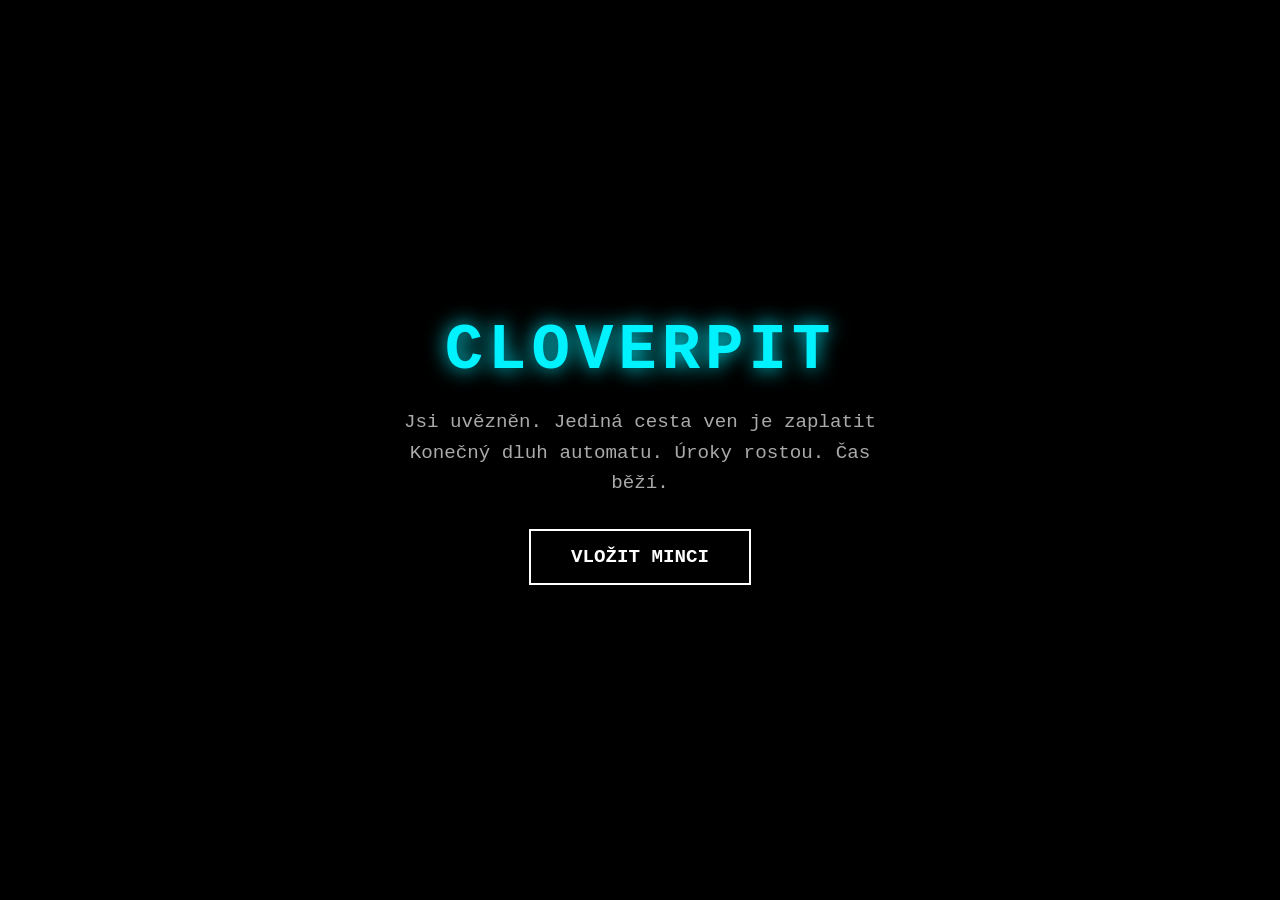
<file: preview.html>
<!DOCTYPE html>
<html lang="cs">
<head>
    <meta charset="UTF-8">
    <meta name="viewport" content="width=device-width, initial-scale=1.0">
    <title>CloverPit: The Final Debt</title>
    <style>
        :root {
            --bg-color: #060609;
            --panel-color: #0d0d16;
            --neon-cyan: #00f2fe;
            --neon-red: #ff2a5f;
            --neon-green: #39ff14;
            --text-gold: #ffd700;
            --font-main: 'Courier New', Courier, monospace;
        }

        * { box-sizing: border-box; }

        body { 
            background-color: var(--bg-color); 
            color: #fff; 
            font-family: var(--font-main); 
            display: flex; 
            flex-direction: column; 
            align-items: center; 
            justify-content: center; 
            min-height: 100vh; 
            margin: 0; 
            padding: 20px;
            overflow-x: hidden;
            user-select: none;
        }

        /* Atmosférický CRT šum */
        body::before {
            content: " ";
            display: block;
            position: fixed;
            top: 0; left: 0; bottom: 0; right: 0;
            background: linear-gradient(rgba(18, 16, 16, 0) 50%, rgba(0, 0, 0, 0.25) 50%), 
                        linear-gradient(90deg, rgba(255, 0, 0, 0.06), rgba(0, 255, 0, 0.02), rgba(0, 0, 255, 0.06));
            z-index: 999;
            background-size: 100% 4px, 6px 100%;
            pointer-events: none;
        }

        .game-wrapper { 
            background: var(--panel-color); 
            padding: 30px; 
            border-radius: 12px; 
            box-shadow: 0 20px 50px rgba(0, 0, 0, 0.9), inset 0 0 20px rgba(0, 242, 254, 0.05); 
            width: 100%; 
            max-width: 800px; 
            border: 1px solid #1f1f35;
            position: relative;
        }

        /* Hlavička */
        .header { text-align: center; margin-bottom: 25px; border-bottom: 1px solid #1f1f35; padding-bottom: 15px; }
        h1 { 
            font-size: 2.5rem; text-transform: uppercase; letter-spacing: 4px; 
            color: #fff; text-shadow: 0 0 15px var(--neon-red); margin: 0 0 5px 0;
        }
        .subtitle { font-size: 0.85rem; color: #666; letter-spacing: 2px; }

        /* Monitory */
        .dashboard {
            display: grid;
            grid-template-columns: repeat(4, 1fr);
            gap: 10px;
            margin-bottom: 20px;
        }
        .dash-box {
            background: #050508; border: 1px solid #2a2a44; border-radius: 8px;
            padding: 15px 10px; text-align: center;
            display: flex; flex-direction: column; justify-content: center;
        }
        .dash-box.highlight { border-color: var(--neon-red); box-shadow: 0 0 15px rgba(255, 42, 95, 0.2); }
        .dash-label { font-size: 0.65rem; color: #888; text-transform: uppercase; margin-bottom: 8px; letter-spacing: 1px; }
        .dash-val { font-size: 1.4rem; font-weight: bold; font-family: monospace; }
        
        .c-red { color: var(--neon-red); text-shadow: 0 0 8px var(--neon-red); }
        .c-yellow { color: var(--text-gold); text-shadow: 0 0 8px var(--text-gold); }
        .c-green { color: var(--neon-green); text-shadow: 0 0 8px var(--neon-green); }
        .c-cyan { color: var(--neon-cyan); text-shadow: 0 0 8px var(--neon-cyan); }

        /* Tlačítko pro splacení */
        .pay-debt-container { text-align: center; margin-bottom: 20px; }
        .pay-debt-btn {
            background: #1a1a2e; border: 1px solid var(--text-gold); color: var(--text-gold);
            padding: 10px 30px; border-radius: 5px; cursor: pointer; font-family: var(--font-main);
            font-weight: bold; transition: 0.2s;
        }
        .pay-debt-btn:hover:not(:disabled) { background: var(--text-gold); color: #000; }
        .pay-debt-btn:disabled { opacity: 0.3; border-color: #444; cursor: not-allowed; }

        /* Válce */
        .slot-machine {
            background: #000; border: 2px solid #333; border-radius: 10px;
            padding: 25px 15px; margin-bottom: 20px; position: relative;
            box-shadow: inset 0 0 30px rgba(0,0,0,1), 0 0 20px rgba(0, 242, 254, 0.1);
            overflow: hidden;
        }
        .slot-machine::after {
            content: ''; position: absolute; top: 0; left: 0; right: 0; height: 100%;
            background: linear-gradient(to bottom, rgba(0,0,0,0.8) 0%, transparent 20%, transparent 80%, rgba(0,0,0,0.8) 100%);
            pointer-events: none;
        }
        .reels-container {
            display: flex; justify-content: center; gap: 15px; perspective: 800px;
        }
        .reel {
            width: 80px; height: 100px; background: #111; border: 1px solid #222;
            border-radius: 6px; font-size: 3.5rem; display: flex; align-items: center; justify-content: center;
            box-shadow: inset 0 0 15px #000; position: relative; z-index: 1;
        }
        .reel.spinning {
            filter: blur(3px); transform: scaleY(1.1); color: transparent; text-shadow: 0 0 10px rgba(255,255,255,0.8);
        }

        /* Interakce */
        .controls {
            display: flex; align-items: stretch; gap: 15px; margin-bottom: 25px; height: 70px;
        }
        
        .buy-btn {
            width: 35%; background: #0a0a12; border: 2px solid #1f1f35; border-radius: 8px;
            color: var(--text-gold); font-family: var(--font-main); font-weight: bold;
            font-size: 1rem; cursor: pointer; transition: 0.2s;
            display: flex; flex-direction: column; align-items: center; justify-content: center;
        }
        .buy-btn:hover:not(:disabled) { border-color: var(--text-gold); background: #11111a; }
        .buy-btn:disabled { opacity: 0.4; cursor: not-allowed; border-color: #1f1f35; }
        
        .spin-btn {
            flex-grow: 1; background: linear-gradient(to bottom, #ff2a5f, #990026); color: #fff;
            border: none; border-radius: 8px; font-size: 1.8rem; font-family: var(--font-main);
            font-weight: bold; text-transform: uppercase; letter-spacing: 2px; cursor: pointer;
            box-shadow: 0 6px 0 #4d0013, 0 15px 20px rgba(0,0,0,0.4); transition: all 0.1s;
        }
        .spin-btn:active:not(:disabled) { transform: translateY(6px); box-shadow: 0 0px 0 #4d0013, 0 5px 10px rgba(0,0,0,0.4); }
        .spin-btn:disabled { opacity: 0.4; filter: grayscale(1); cursor: not-allowed; transform: translateY(6px); box-shadow: none; }

        .status-bar { text-align: center; min-height: 24px; font-size: 1rem; font-weight: bold; margin-bottom: 20px; letter-spacing: 1px;}

        /* Obchod */
        .shop {
            display: grid; grid-template-columns: 1fr 1fr; gap: 15px;
        }
        .upgrade-btn {
            background: #0c0c14; border: 1px solid #252542; padding: 15px; border-radius: 8px;
            text-align: left; cursor: pointer; transition: 0.2s; color: #fff; display: flex; flex-direction: column;
        }
        .upgrade-btn:hover:not(:disabled) { border-color: var(--neon-cyan); background: #121220; }
        .upgrade-btn:disabled { opacity: 0.3; cursor: not-allowed; }
        .upg-head { display: flex; justify-content: space-between; align-items: center; margin-bottom: 8px; }
        .upg-name { font-weight: bold; font-size: 0.9rem; }
        .upg-cost { color: var(--text-gold); font-family: monospace; font-size: 1rem; }
        .upg-desc { font-size: 0.75rem; color: #777; line-height: 1.4; }

        /* Překryvná okna (Modals) */
        .overlay {
            position: fixed; top: 0; left: 0; width: 100vw; height: 100vh;
            background: rgba(0, 0, 0, 0.95); z-index: 10000;
            display: flex; flex-direction: column; align-items: center; justify-content: center;
            opacity: 0; pointer-events: none; transition: opacity 0.5s;
        }
        .overlay.active { opacity: 1; pointer-events: all; }
        
        .modal-content { text-align: center; max-width: 600px; padding: 40px; }
        .modal-title { font-size: 4rem; text-transform: uppercase; font-weight: 900; letter-spacing: 5px; margin-bottom: 20px; }
        .modal-text { font-size: 1.2rem; color: #aaa; line-height: 1.6; margin-bottom: 30px; }
        .modal-btn {
            background: transparent; border: 2px solid #fff; color: #fff; padding: 15px 40px;
            font-size: 1.2rem; font-family: var(--font-main); text-transform: uppercase; cursor: pointer;
            transition: 0.2s; font-weight: bold;
        }
        .modal-btn:hover { background: #fff; color: #000; }

        /* Specifické stavy */
        .glitch { animation: glitchAnim 0.1s infinite alternate; }
        @keyframes glitchAnim { 0% { transform: translate(2px, 1px); } 100% { transform: translate(-2px, -1px); filter: hue-rotate(90deg); } }
        
        .pulse { animation: pulseAnim 1s infinite alternate; }
        @keyframes pulseAnim { 0% { transform: scale(1); } 100% { transform: scale(1.05); } }

        /* Intro Screen */
        #introScreen { background: #000; }
        #introTitle { color: var(--neon-cyan); text-shadow: 0 0 20px var(--neon-cyan); }
    </style>
</head>
<body>

<div id="introScreen" class="overlay active">
    <div class="modal-content">
        <div id="introTitle" class="modal-title">CLOVERPIT</div>
        <div class="modal-text">Jsi uvězněn. Jediná cesta ven je zaplatit Konečný dluh automatu. Úroky rostou. Čas běží.</div>
        <button class="modal-btn" onclick="Game.init()">Vložit minci</button>
    </div>
</div>

<div id="victoryScreen" class="overlay">
    <div class="modal-content">
        <div class="modal-title c-green">ÚNIK</div>
        <div class="modal-text">Zaplatil jsi Konečný dluh. Automat se vypnul. Dveře jsou otevřené.</div>
        <button class="modal-btn" onclick="location.reload()">Hrát znovu</button>
    </div>
</div>

<div id="deathScreen" class="overlay">
    <div class="modal-content">
        <div class="modal-title c-red glitch">ZTRACEN</div>
        <div class="modal-text">Čas vypršel a dluh nebyl splacen. Tvá duše nyní patří CloverPitu.</div>
        <button class="modal-btn" onclick="location.reload()">Přijmout osud</button>
    </div>
</div>

<div id="eventOverlay" class="overlay" style="background: rgba(20,0,0,0.9);">
    <div class="modal-content">
        <div class="modal-title c-red glitch">☎ EVIL CALL ☎</div>
        <div class="modal-text c-yellow" id="eventText" style="font-size: 2rem; font-weight:bold;">+0 Kč</div>
    </div>
</div>

<div class="game-wrapper">
    <div class="header">
        <h1>CloverPit</h1>
        <div class="subtitle" id="shiftDisplay">Směna: 1 / 5</div>
    </div>

    <div class="dashboard">
        <div class="dash-box highlight">
            <span class="dash-label">Čas do exekuce</span>
            <span id="timeDisplay" class="dash-val c-red pulse">00:00</span>
        </div>
        <div class="dash-box">
            <span class="dash-label">Požadovaný Dluh</span>
            <span id="debtDisplay" class="dash-val c-yellow">0</span>
        </div>
        <div class="dash-box">
            <span class="dash-label">Tvůj Zůstatek</span>
            <span id="balanceDisplay" class="dash-val c-green">0</span>
        </div>
        <div class="dash-box">
            <span class="dash-label">Zbývající Spiny</span>
            <span id="spinsDisplay" class="dash-val c-cyan">0</span>
        </div>
    </div>

    <div class="pay-debt-container">
        <button id="payDebtBtn" class="pay-debt-btn" onclick="Game.payDebt()">SPLATIT DLUH</button>
    </div>

    <div class="slot-machine">
        <div id="reelsContainer" class="reels-container">
            </div>
    </div>

    <div id="statusMessage" class="status-bar c-cyan">Systém připraven. Kup si spiny.</div>

    <div class="controls">
        <button id="buySpinsBtn" class="buy-btn" onclick="Game.buySpins()">
            <span>KOUPIT 6 SPINŮ</span>
            <span style="font-size: 0.8rem; margin-top: 3px;">(Cena: 100 Kč)</span>
        </button>
        <button id="spinBtn" class="spin-btn">ZATÁHNOUT</button>
    </div>

    <div class="shop">
        <button class="upgrade-btn" id="btnLuck" onclick="Game.buyUpgrade('luck')">
            <div class="upg-head">
                <span class="upg-name">🍀 Zlepšit Štěstí</span>
                <span class="upg-cost" id="costLuck">0</span>
            </div>
            <div class="upg-desc" id="descLuck">Zvyšuje šanci na vzácné symboly.</div>
        </button>
        <button class="upgrade-btn" id="btnSlot" onclick="Game.buyUpgrade('slot')">
            <div class="upg-head">
                <span class="upg-name">🎰 Přidat Válec</span>
                <span class="upg-cost" id="costSlot">0</span>
            </div>
            <div class="upg-desc" id="descSlot">Přidá další pozici pro větší komba. (Max 6)</div>
        </button>
        <button class="upgrade-btn" id="btnSymMult" onclick="Game.buyUpgrade('symMult')">
            <div class="upg-head">
                <span class="upg-name">🔺 Síla Symbolů (Level)</span>
                <span class="upg-cost" id="costSymMult">0</span>
            </div>
            <div class="upg-desc" id="descSymMult">Síla symbolů se mění automaticky při přechodu na další dluh.</div>
        </button>
        <button class="upgrade-btn" id="btnPatMult" onclick="Game.buyUpgrade('patMult')">
            <div class="upg-head">
                <span class="upg-name">💥 Kombo Bonus</span>
                <span class="upg-cost" id="costPatMult">0</span>
            </div>
            <div class="upg-desc" id="descPatMult">Výrazně větší násobič za komba stejných symbolů.</div>
        </button>
    </div>
</div>

<script>
const AudioEngine = (function() {
    let ctx = null;
    function init() { if (!ctx) ctx = new (window.AudioContext || window.webkitAudioContext)(); if (ctx.state === 'suspended') ctx.resume(); }
    function playTone(freq, type, duration, vol=0.1) {
        if (!ctx) return;
        const osc = ctx.createOscillator(); const gain = ctx.createGain();
        osc.type = type; osc.frequency.setValueAtTime(freq, ctx.currentTime);
        gain.gain.setValueAtTime(vol, ctx.currentTime); gain.gain.exponentialRampToValueAtTime(0.01, ctx.currentTime + duration);
        osc.connect(gain); gain.connect(ctx.destination); osc.start(); osc.stop(ctx.currentTime + duration);
    }
    return { init, spinTick: () => playTone(800, 'square', 0.05, 0.02), stopTick: () => playTone(300, 'sine', 0.1, 0.05), win: () => { playTone(523.25, 'square', 0.1, 0.05); setTimeout(() => playTone(659.25, 'square', 0.2, 0.05), 100); setTimeout(() => playTone(783.99, 'square', 0.3, 0.05), 200); }, error: () => playTone(150, 'sawtooth', 0.4, 0.1), evilCall: () => { playTone(666, 'sawtooth', 1.5, 0.2); playTone(130, 'square', 1.5, 0.2); }, upgrade: () => playTone(1200, 'sine', 0.2, 0.05) };
})();

const Game = (function() {
    const SYMBOLS = [
        { char: '🍋', base: 5, weight: 200 }, { char: '🍒', base: 10, weight: 180 }, { char: '🍀', base: 20, weight: 150 },
        { char: '💰', base: 40, weight: 100 }, { char: '7️⃣', base: 80, weight: 70 }, { char: '🔔', base: 150, weight: 40 },
        { char: '💎', base: 300, weight: 15 }, { char: '6️⃣', base: 666, weight: 5 }
    ];
    const SHIFTS = [
        { level: 1, debt: 1500, time: 180 }, { level: 2, debt: 10000, time: 180 },
        { level: 3, debt: 75000, time: 180 }, { level: 4, debt: 250000, time: 180 },
        { level: 5, debt: 1000000, time: 240 }
    ];
    const SYMBOL_LEVEL_MULTS = [1.0, 1.25, 1.5, 1.75, 2.0];

    let state = { shiftIdx: 0, balance: 500, spins: 0, timeRemaining: 0, slotsCount: 3, luckLv: 0, symMult: 1.0, patMult: 1.0, isSpinning: false, timerId: null, prices: { luck: 300, slot: 1000, symMult: 600, patMult: 800 } };
    const UI = {};

    function initDOM() {
        UI.time = document.getElementById('timeDisplay'); UI.debt = document.getElementById('debtDisplay');
        UI.balance = document.getElementById('balanceDisplay'); UI.spins = document.getElementById('spinsDisplay');
        UI.shift = document.getElementById('shiftDisplay'); UI.status = document.getElementById('statusMessage');
        UI.reelsContainer = document.getElementById('reelsContainer'); UI.buySpinsBtn = document.getElementById('buySpinsBtn');
        UI.spinBtn = document.getElementById('spinBtn'); UI.payDebtBtn = document.getElementById('payDebtBtn');
        UI.spinBtn.addEventListener('click', spin);
    }

    function init() { AudioEngine.init(); initDOM(); document.getElementById('introScreen').classList.remove('active'); loadShift(0); buildReels(); updateUI(); }
    function loadShift(index) {
        if (index >= SHIFTS.length) { triggerVictory(); return; }
        state.shiftIdx = index;
        state.symMult = SYMBOL_LEVEL_MULTS[index] || SYMBOL_LEVEL_MULTS[SYMBOL_LEVEL_MULTS.length - 1];
        state.timeRemaining = SHIFTS[index].time;
        clearInterval(state.timerId);
        state.timerId = setInterval(tickTime, 1000);
        updateUI();
    }
    function tickTime() { if(state.isSpinning) return; state.timeRemaining--; updateTimeUI(); if (state.timeRemaining <= 0) { clearInterval(state.timerId); evaluateShift(); } }
    
    // Nová funkce pro přímé splacení dluhu
    function payDebt() {
        let currentDebt = SHIFTS[state.shiftIdx].debt;
        if (state.balance >= currentDebt && !state.isSpinning) {
            state.balance -= currentDebt;
            AudioEngine.win();
            loadShift(state.shiftIdx + 1);
        }
    }

    function evaluateShift() { if (state.balance >= SHIFTS[state.shiftIdx].debt) payDebt(); else { AudioEngine.error(); document.getElementById('deathScreen').classList.add('active'); } }

    function updateUI() {
        let curShift = SHIFTS[state.shiftIdx] || SHIFTS[SHIFTS.length-1];
        UI.balance.textContent = Math.floor(state.balance).toLocaleString();
        UI.debt.textContent = curShift.debt.toLocaleString();
        UI.spins.textContent = state.spins;
        UI.shift.textContent = `FÁZE: ${curShift.level} / ${SHIFTS.length}`;
        updateTimeUI();
        UI.payDebtBtn.disabled = (state.balance < curShift.debt || state.isSpinning);
        // ... (zbytek logiky aktualizace zůstává stejný)
        document.getElementById('costLuck').textContent = state.luckLv >= 5 ? "MAX" : state.prices.luck.toLocaleString();
        document.getElementById('costSlot').textContent = state.slotsCount >= 6 ? "MAX" : state.prices.slot.toLocaleString();
        document.getElementById('costSymMult').textContent = 'AUTO';
        document.getElementById('costPatMult').textContent = state.prices.patMult.toLocaleString();
        document.getElementById('btnLuck').disabled = (state.balance < state.prices.luck || state.luckLv >= 5 || state.isSpinning);
        document.getElementById('btnSlot').disabled = (state.balance < state.prices.slot || state.slotsCount >= 6 || state.isSpinning);
        document.getElementById('btnSymMult').disabled = true;
        document.getElementById('btnPatMult').disabled = (state.balance < state.prices.patMult || state.isSpinning);
        UI.buySpinsBtn.disabled = (state.balance < 100 || state.isSpinning);
        UI.spinBtn.disabled = (state.spins <= 0 || state.isSpinning);
    }

    function updateTimeUI() { const m = Math.floor(state.timeRemaining / 60).toString().padStart(2, '0'); const s = (state.timeRemaining % 60).toString().padStart(2, '0'); UI.time.textContent = `${m}:${s}`; }
    function buildReels() { UI.reelsContainer.innerHTML = ''; for (let i = 0; i < state.slotsCount; i++) { const r = document.createElement('div'); r.className = 'reel'; r.textContent = SYMBOLS[0].char; UI.reelsContainer.appendChild(r); } }
    function getRandomSymbol() { let totalWeight = 0; let luckMod = state.luckLv * 12.5; let mapped = SYMBOLS.map(s => { let w = s.weight; if (s.weight < 100) w += luckMod; totalWeight += w; return { ...s, w }; }); let rnd = Math.random() * totalWeight; for (let s of mapped) { if (rnd < s.w) return s; rnd -= s.w; } return mapped[0]; }
    function buySpins() { if (state.balance >= 100 && !state.isSpinning) { state.balance -= 100; state.spins += 6; AudioEngine.spinTick(); updateUI(); } }
    
    function spin() {
        if (state.isSpinning || state.spins <= 0) return;
        state.spins -= 1; state.isSpinning = true; updateUI();
        const reelsDOM = document.querySelectorAll('.reel'); let stopPromises = [];
        reelsDOM.forEach((reelEl, index) => {
            reelEl.classList.add('spinning');
            let p = new Promise(resolve => {
                let ticks = 0; let maxTicks = 20 + (index * 15);
                function animateLoop() { ticks++; if (ticks % 3 === 0) { reelEl.textContent = SYMBOLS[Math.floor(Math.random() * SYMBOLS.length)].char; AudioEngine.spinTick(); } if (ticks < maxTicks) requestAnimationFrame(animateLoop); else { reelEl.classList.remove('spinning'); let finalSym = getRandomSymbol(); reelEl.textContent = finalSym.char; AudioEngine.stopTick(); resolve(finalSym); } }
                requestAnimationFrame(animateLoop);
            });
            stopPromises.push(p);
        });
        Promise.all(stopPromises).then(results => processResult(results));
    }

    function processResult(results) {
        state.isSpinning = false;
        let counts = {}; let totalBaseWin = 0;
        results.forEach(sym => { counts[sym.char] = (counts[sym.char] || 0) + 1; totalBaseWin += (sym.base * state.symMult); });
        let maxMatch = Math.max(...Object.values(counts));
        let finalWin = maxMatch >= 2 ? Math.floor(totalBaseWin * Math.pow(2, maxMatch - 2) * state.patMult) : 0;
        if (finalWin > 0) { state.balance += finalWin; AudioEngine.win(); }
        updateUI();
    }

    function triggerVictory() { clearInterval(state.timerId); document.getElementById('victoryScreen').classList.add('active'); }
    function buyUpgrade(type) { if (state.balance >= state.prices[type] && !state.isSpinning) { state.balance -= state.prices[type]; AudioEngine.upgrade(); switch(type) { case 'luck': state.luckLv++; state.prices.luck = Math.floor(state.prices.luck * 2); break; case 'slot': state.slotsCount++; state.prices.slot = Math.floor(state.prices.slot * 3.5); buildReels(); break; case 'symMult': state.symMult *= 2.0; state.prices.symMult = Math.floor(state.prices.symMult * 2.2); break; case 'patMult': state.patMult *= 2.0; state.prices.patMult = Math.floor(state.prices.patMult * 2.5); break; } updateUI(); } }

    return { init, buySpins, buyUpgrade, payDebt };
})();
</script>
</body>
</html>
</file>
